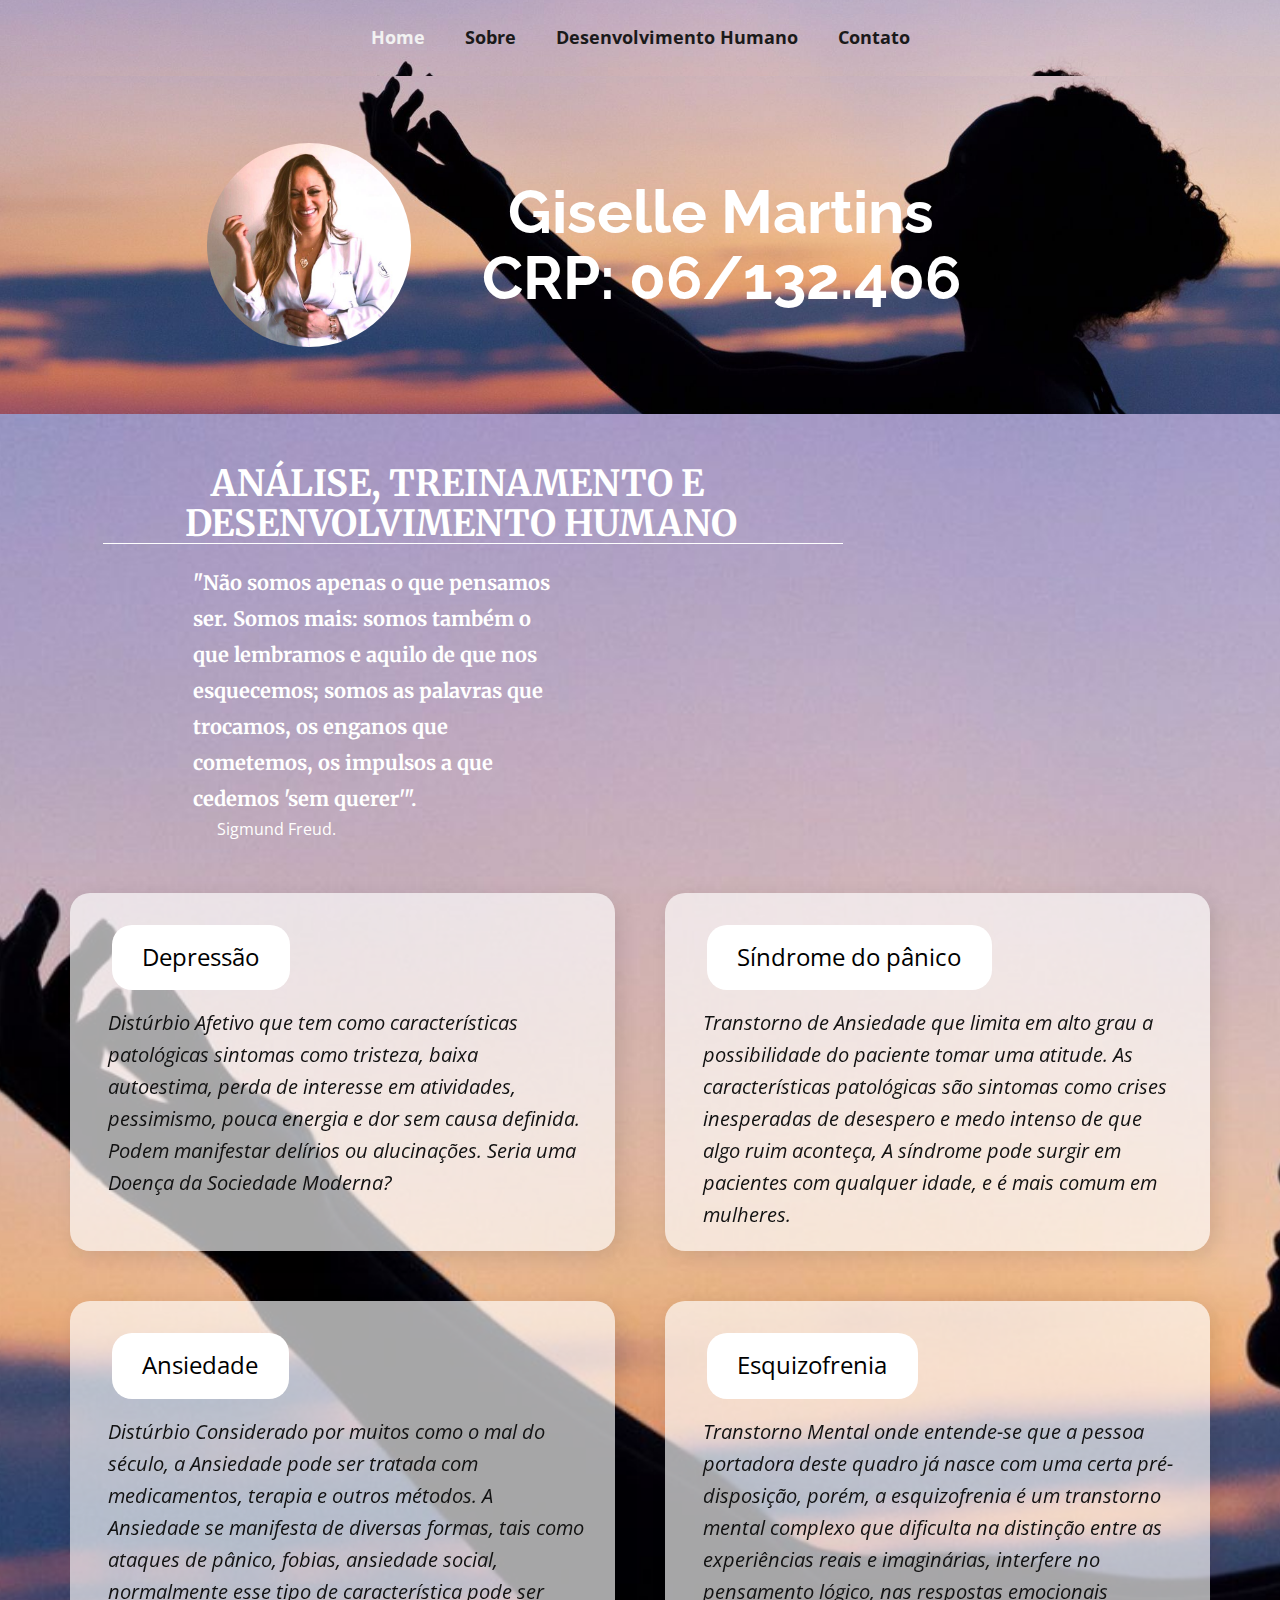
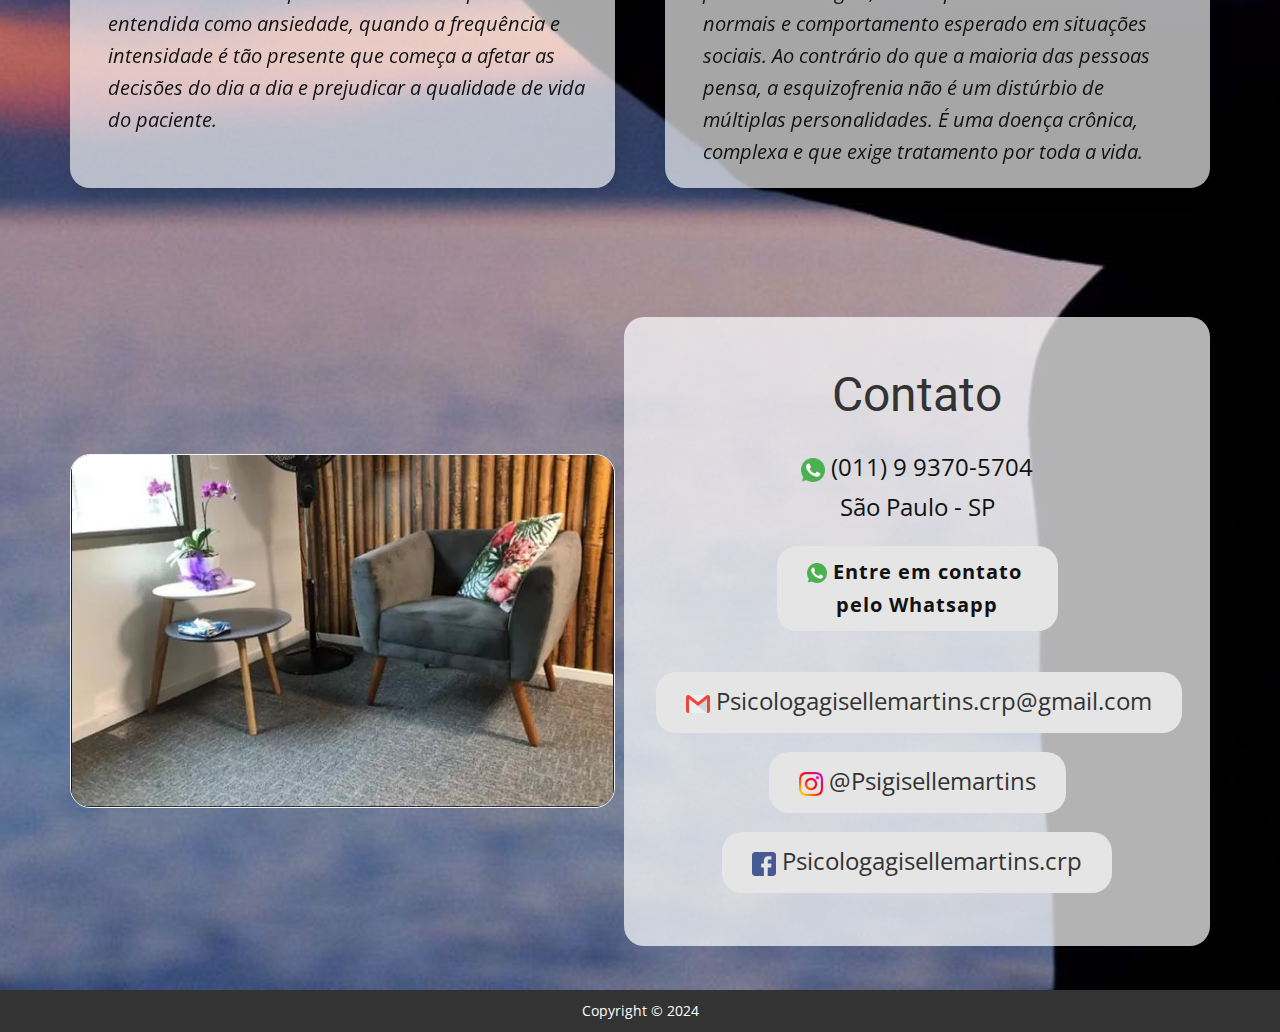
<file: index.html>
<!DOCTYPE html>
<html style="font-size: 16px;" lang="pt"><head>
    <meta name="viewport" content="width=device-width, initial-scale=1.0">
    <meta charset="utf-8">
    <meta name="keywords" content="Real Estate, agency, What Is a Real Estate Agent?, How to Search for a Home, We design People Inspired Experiences that create positive change in people&amp;apos;s lives., ​Home for sale">
    <meta name="description" content="">
    <title>Página Inicial</title>
    <link rel="shortcut icon" href="images/psicologia.png" type="image/png">
    <link rel="stylesheet" href="page.css" media="screen">
<link rel="stylesheet" href="Página-Inicial.css" media="screen">
    <script class="u-script" type="text/javascript" src="jquery.js" defer=""></script>
    <script class="u-script" type="text/javascript" src="page.js" defer=""></script>
    <link id="u-theme-google-font" rel="stylesheet" href="https://fonts.googleapis.com/css?family=Roboto:100,100i,300,300i,400,400i,500,500i,700,700i,900,900i|Open+Sans:300,300i,400,400i,500,500i,600,600i,700,700i,800,800i">
    <link id="u-page-google-font" rel="stylesheet" href="https://fonts.googleapis.com/css?family=Raleway:100,100i,200,200i,300,300i,400,400i,500,500i,600,600i,700,700i,800,800i,900,900i|Merriweather:300,300i,400,400i,700,700i,900,900i|Open+Sans:300,300i,400,400i,500,500i,600,600i,700,700i,800,800i|Roboto+Slab:100,200,300,400,500,600,700,800,900">
    
    
    
    
    <script type="application/ld+json">{
		"@context": "http://schema.org",
		"@type": "Organization",
		"name": ""
}</script>
    <meta name="theme-color" content="#8aa6c1">
    <meta property="og:title" content="Página Inicial">
    <meta property="og:type" content="website">
  <meta data-intl-tel-input-cdn-path="intlTelInput/"></head>
  <body data-home-page="Página-Inicial.html" data-home-page-title="Página Inicial" data-path-to-root="./" data-include-products="false" class="u-body u-xl-mode" data-lang="pt"><header class="u-clearfix u-header u-image u-sticky u-sticky-6236 u-header" id="sec-ce63" data-animation-name="" data-animation-duration="0" data-animation-delay="0" data-animation-direction="" data-image-width="6000" data-image-height="4000"><div class="u-clearfix u-sheet u-sheet-1">
        <nav class="u-align-left u-menu u-menu-one-level u-menu-1" data-responsive-from="XS" data-submenu-level="on-click">
          <div class="menu-collapse" style="font-size: 1.125rem; letter-spacing: 0px; font-weight: 700;">
            <a class="u-button-style u-custom-active-border-color u-custom-active-color u-custom-border u-custom-border-color u-custom-borders u-custom-color u-custom-effect-duration u-custom-hover-border-color u-custom-hover-color u-custom-left-right-menu-spacing u-custom-padding-bottom u-custom-text-active-color u-custom-text-color u-custom-text-hover-color u-custom-text-shadow u-custom-top-bottom-menu-spacing u-file-icon u-nav-link u-file-icon-1" href="#">
              <img src="images/barra-de-menu.png" alt="">
            </a>
          </div>
          <div class="u-custom-menu u-nav-container">
            <ul class="u-nav u-spacing-20 u-unstyled u-nav-1"><li class="u-nav-item"><a class="u-border-active-palette-1-base u-border-hover-palette-1-base u-button-style u-nav-link u-text-active-grey-5 u-text-grey-90 u-text-hover-grey-70" href="Página-Inicial.html" style="padding: 10px;">Home</a>
</li><li class="u-nav-item"><a class="u-border-active-palette-1-base u-border-hover-palette-1-base u-button-style u-nav-link u-text-active-grey-5 u-text-grey-90 u-text-hover-grey-70" href="Sobre.html" style="padding: 10px;">Sobre</a>
</li><li class="u-nav-item"><a class="u-border-active-palette-1-base u-border-hover-palette-1-base u-button-style u-nav-link u-text-active-grey-5 u-text-grey-90 u-text-hover-grey-70" href="Desenvolvimento-Humano.html" style="padding: 10px;">Desenvolvimento Humano</a>
</li><li class="u-nav-item"><a class="u-border-active-palette-1-base u-border-hover-palette-1-base u-button-style u-nav-link u-text-active-grey-5 u-text-grey-90 u-text-hover-grey-70" href="Contato.html" style="padding: 10px;">Contato</a>
</li></ul>
          </div>
          <div class="u-custom-menu u-nav-container-collapse">
            <div class="u-align-center u-container-style u-inner-container-layout u-sidenav">
              <div class="u-inner-container-layout u-sidenav-overflow">
                <div class="u-menu-close"></div>
                <ul class="u-align-center u-custom-font u-font-roboto-slab u-grey-15 u-nav u-popupmenu-items u-spacing-24 u-text-active-grey-60 u-text-body-alt-color u-unstyled u-nav-2"><li class="u-nav-item"><a class="u-button-style u-nav-link" href="Página-Inicial.html">Home</a>
</li><li class="u-nav-item"><a class="u-button-style u-nav-link" href="Sobre.html">Sobre</a>
</li><li class="u-nav-item"><a class="u-button-style u-nav-link" href="Desenvolvimento-Humano.html">Desenvolvimento Humano</a>
</li><li class="u-nav-item"><a class="u-button-style u-nav-link" href="Contato.html">Contato</a>
</li></ul>
              </div>
            </div>
            <div class="u-menu-overlay u-opacity u-opacity-20 u-white"></div>
          </div>
        </nav>
      </div></header>
    <section class="skrollable u-align-center u-clearfix u-image u-parallax u-section-1" id="sec-88d2" data-image-width="6000" data-image-height="4000">
      <div class="u-clearfix u-sheet u-valign-middle-sm u-valign-middle-xl u-sheet-1">
        <div class="u-image u-image-circle u-image-1" alt="" data-image-width="635" data-image-height="635"></div>
        <h1 class="u-custom-font u-font-raleway u-text u-text-body-alt-color u-title u-text-1">Giselle Martins<br> CRP: 06/132.406
        </h1>
      </div>
    </section>
    <section class="skrollable u-align-center u-clearfix u-image u-section-2" id="carousel_5de9" data-image-width="6000" data-image-height="4000">
      <div class="u-clearfix u-sheet u-sheet-1">
        <h2 class="u-align-center u-custom-font u-font-merriweather u-text u-text-body-alt-color u-text-1"> ANÁLISE, TREINAMENTO E&nbsp;<br>DESENVOLVIM​​ENTO HUMANO
        </h2>
        <div class="u-align-left u-border-1 u-border-white u-expanded-width-xs u-line u-line-horizontal u-line-1"></div>
        <h5 class="u-align-left u-custom-font u-font-merriweather u-text u-text-body-alt-color u-text-2"> "Não somos apenas o que pensamos ser. Somos mais: somos também o que lembramos e aquilo de que nos esquecemos; somos as palavras que trocamos, os enganos que cometemos, os impulsos a que cedemos 'sem querer'".</h5>
        <p class="u-text u-text-white u-text-3"> Sigmund Freud.</p>
        <div class="u-expanded-width u-layout-grid u-list u-list-1">
          <div class="u-repeater u-repeater-1">
            <div class="u-align-center u-container-style u-custom-item u-list-item u-opacity u-opacity-65 u-radius u-repeater-item u-shape-round u-video-cover u-white u-list-item-1">
              <div class="u-container-layout u-similar-container u-container-layout-1">
                <a href="Depressão.html" class="u-align-center-md u-align-center-sm u-align-center-xs u-btn u-btn-round u-button-style u-custom-item u-hover-grey-10 u-radius u-text-black u-white u-btn-1">Depressão </a>
                <p class="u-align-left u-text u-text-4" data-animation-name="fadeIn" data-animation-duration="1000" data-animation-delay="0"> Distúrbio Afetivo que tem como características patológicas sintomas como tristeza, baixa autoestima, perda de interesse em atividades, pessimismo, pouca energia e dor sem causa definida. Podem manifestar delírios ou alucinações. Seria uma Doença da Sociedade Moderna?</p>
              </div>
            </div>
            <div class="u-align-center u-container-style u-custom-item u-list-item u-opacity u-opacity-65 u-radius u-repeater-item u-shape-round u-video-cover u-white u-list-item-2">
              <div class="u-container-layout u-similar-container u-container-layout-2">
                <a href="Síndrome-do-Pânico.html" class="u-align-center-md u-align-center-sm u-align-center-xs u-border-none u-btn u-btn-round u-button-style u-custom-item u-hover-grey-10 u-radius u-text-black u-white u-btn-2">Síndrome do pânico </a>
                <p class="u-align-left u-text u-text-5" data-animation-name="fadeIn" data-animation-duration="1000" data-animation-delay="0"> Transtorno de Ansiedade que limita em alto grau a possibilidade do paciente tomar uma atitude. As características patológicas são sintomas como crises inesperadas de desespero e medo intenso de que algo ruim aconteça, A síndrome pode surgir em pacientes com qualquer idade, e é mais comum em mulheres.</p>
              </div>
            </div>
            <div class="u-align-center u-container-style u-custom-item u-list-item u-opacity u-opacity-65 u-radius u-repeater-item u-shape-round u-video-cover u-white u-list-item-3">
              <div class="u-container-layout u-similar-container u-container-layout-3">
                <a href="Ansiedade.html" class="u-align-center-md u-align-center-sm u-align-center-xs u-btn u-btn-round u-button-style u-custom-item u-hover-grey-10 u-radius u-text-black u-white u-btn-3">Ansiedade</a>
                <p class="u-align-left u-text u-text-6" data-animation-name="fadeIn" data-animation-duration="1000" data-animation-delay="0"> Distúrbio Considerado por muitos como o mal do século, a Ansiedade pode ser tratada com medicamentos, terapia e outros métodos. A Ansiedade se manifesta de diversas formas, tais como ataques de pânico, fobias, ansiedade social, normalmente esse tipo de característica pode ser entendida como ansiedade, quando a frequência e intensidade é tão presente que começa a afetar as decisões do dia a dia e prejudicar a qualidade de vida do paciente.</p>
              </div>
            </div>
            <div class="u-align-center u-container-style u-custom-item u-list-item u-opacity u-opacity-65 u-radius u-repeater-item u-shape-round u-video-cover u-white u-list-item-4">
              <div class="u-container-layout u-similar-container u-container-layout-4">
                <a href="Esquizofrenia.html" class="u-align-center-md u-align-center-sm u-align-center-xs u-btn u-btn-round u-button-style u-custom-item u-hover-grey-10 u-radius u-text-black u-white u-btn-4">Esquizofrenia<br>
                </a>
                <p class="u-align-left u-text u-text-7" data-animation-name="fadeIn" data-animation-duration="1000" data-animation-delay="0"> Transtorno Mental onde entende-se que a pessoa portadora deste quadro já nasce com uma certa pré-disposição, porém, a esquizofrenia é um transtorno mental complexo que dificulta na distinção entre as experiências reais e imaginárias, interfere no pensamento lógico, nas respostas emocionais normais e comportamento esperado em situações sociais. Ao contrário do que a maioria das pessoas pensa, a esquizofrenia não é um distúrbio de múltiplas personalidades. É uma doença crônica, complexa e que exige tratamento por toda a vida.</p>
              </div>
            </div>
          </div>
        </div>
        <div class="u-container-style u-expanded-width-xs u-group u-opacity u-opacity-70 u-radius u-shape-round u-white u-group-1">
          <div class="u-container-layout u-container-layout-5">
            <h1 class="u-align-center u-text u-text-grey-80 u-text-8"> Contat​o<br>
            </h1>
            <p class="u-align-center u-text u-text-default u-text-9"><span class="u-file-icon u-icon"><img src="images/whatsapp.png" alt=""></span>&nbsp;​(011) 9 9370-5704<br>São Paulo - SP
            </p>
            <a href="https://wa.me//5511993705704?text=Olá, visitei seu site recentemente e," class="u-align-center u-border-none u-btn u-btn-round u-button-style u-grey-10 u-hover-grey-25 u-radius u-btn-5" target="_blank"><span class="u-file-icon u-icon u-icon-2"><img src="images/whatsapp.png" alt=""></span>&nbsp;Entre em contato&nbsp;<br>pelo Whatsapp<br>
            </a>
            <p class="u-align-center u-text u-text-black u-text-10">
              <a class="u-active-none u-border-none u-btn u-btn-round u-button-style u-grey-10 u-hover-none u-radius u-text-grey-80 u-text-hover-black u-btn-6" data-href="https://nicepage.com" href="mailto:psicologagisellemartins.crp@gmail.com?subject=Visita%20ao%20site"><span class="u-file-icon u-icon u-icon-3"><img src="images/gmail.png" alt=""></span>&nbsp;Psicologagisellemartins.crp@gmail.com
              </a>
            </p>
            <p class="u-align-center u-text u-text-default u-text-11">
              <a class="u-active-none u-border-none u-btn u-btn-round u-button-style u-grey-10 u-hover-none u-radius u-text-grey-80 u-text-hover-black u-btn-7" data-href="https://www.instagram.com/psigisellemartins/" data-target="_blank" href="https://www.instagram.com/psigisellemartins/" target="_blank"><span class="u-file-icon u-icon u-icon-4"><img src="images/instagram.png" alt=""></span>&nbsp;@Psigisellemartins
              </a>
            </p>
            <p class="u-align-center u-text u-text-default u-text-12">
              <a class="u-active-none u-border-none u-btn u-btn-round u-button-style u-grey-10 u-hover-none u-radius u-text-grey-80 u-text-hover-black u-btn-8" data-href="https://www.facebook.com/psicologagisellemartins.crp/" data-target="_blank" href="https://www.facebook.com/psicologagisellemartins.crp/" target="_blank"><span class="u-file-icon u-icon u-icon-5"><img src="images/facebook.png" alt=""></span>&nbsp;Psicologagisellemartins.crp
              </a>
            </p>
          </div>
        </div>
        <img class="u-border-1 u-border-palette-1-light-3 u-expanded-width-xs u-image u-image-round u-radius u-image-1" src="images/call-to-action.jpg" alt="" data-image-width="625" data-image-height="406">
      </div>
    </section>
    <style class="u-overlap-style">.u-overlap:not(.u-sticky-scroll) .u-header {
background-color: #ffffff !important; transparency: 35 !important
}</style>
    
    
    
    <footer class="u-align-center u-clearfix u-footer u-grey-80 u-footer" id="sec-ee34"><div class="u-clearfix u-sheet u-sheet-1">
        <p class="u-small-text u-text u-text-variant u-text-1"> Copyright © 2024</p>
      </div></footer>

  
</body></html>
</file>
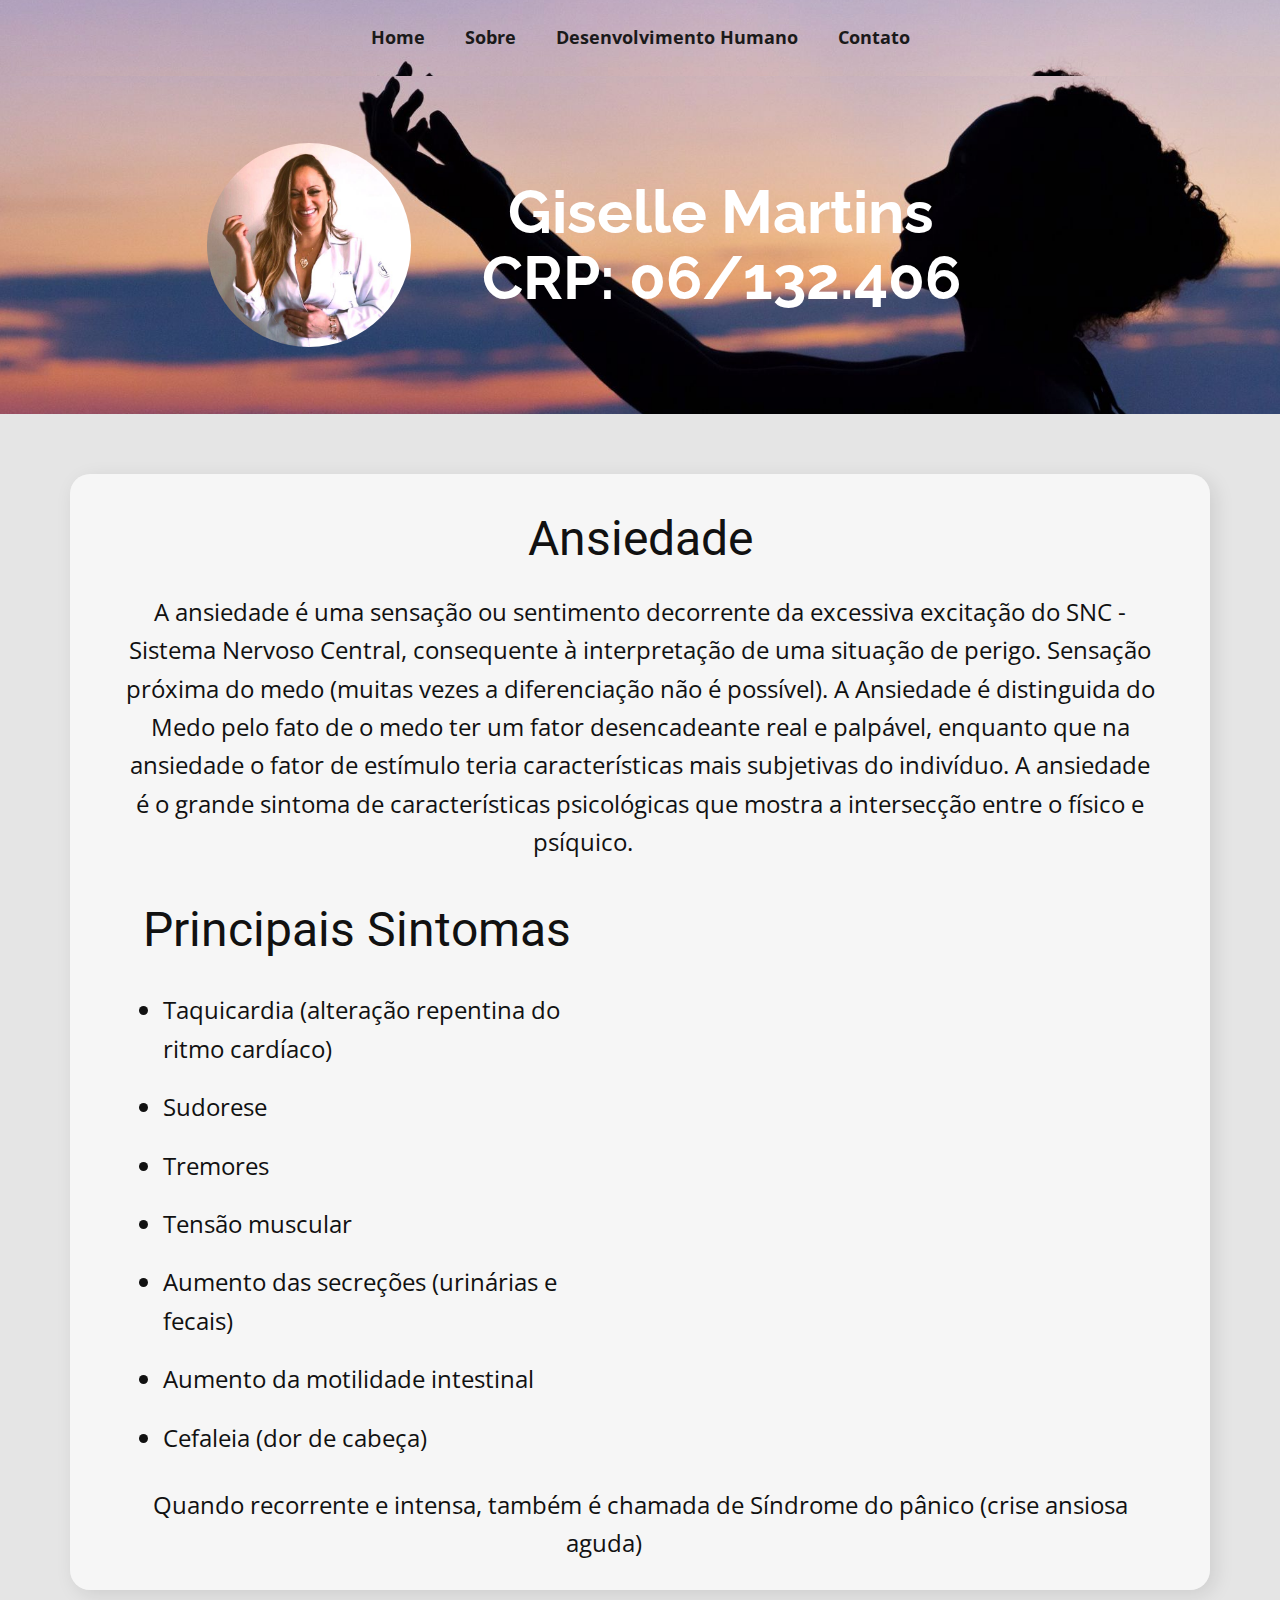
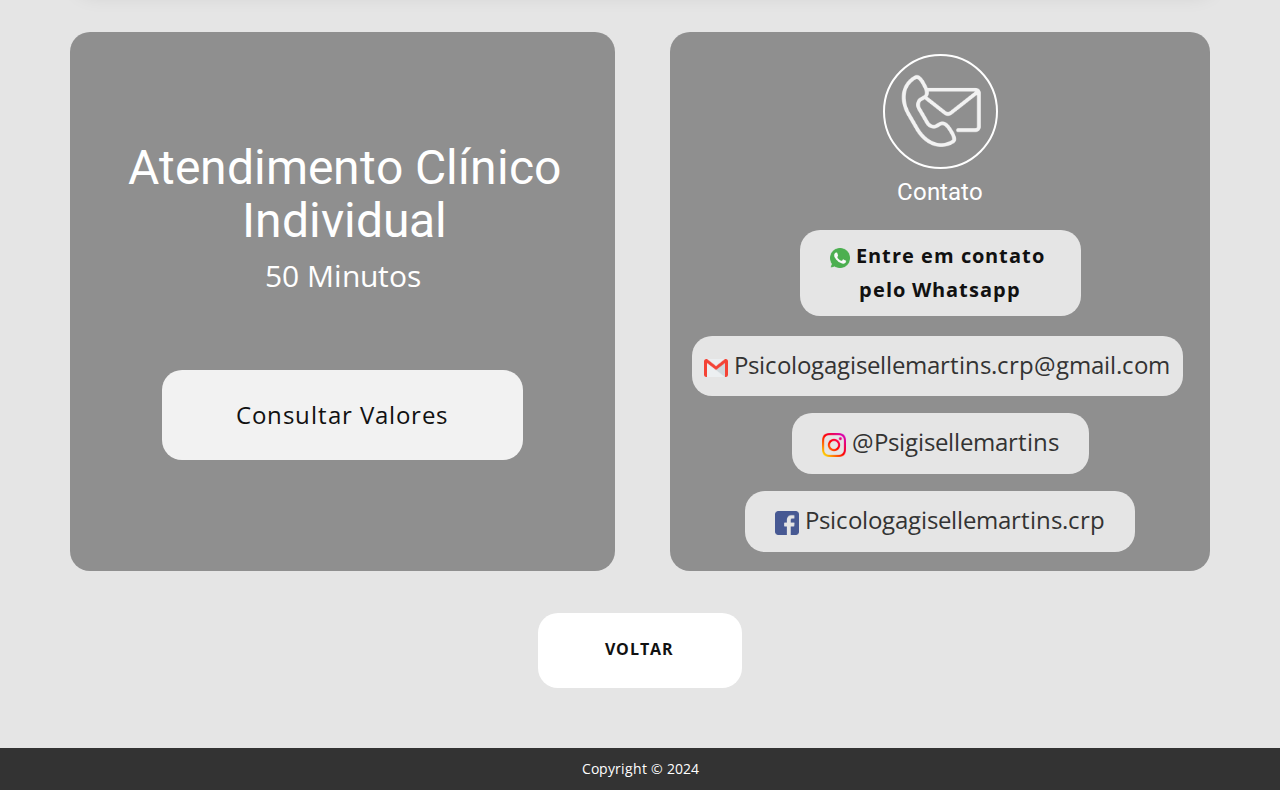
<file: Ansiedade.html>
<!DOCTYPE html>
<html style="font-size: 16px;" lang="pt"><head>
    <meta name="viewport" content="width=device-width, initial-scale=1.0">
    <meta charset="utf-8">
    <meta name="keywords" content="Giselle Martins​CRP: 06/132.406">
    <meta name="description" content="">
    <title>Ansiedade</title>
    <link rel="shortcut icon" href="images/psicologia.png" type="image/png">
    <link rel="stylesheet" href="page.css" media="screen">
<link rel="stylesheet" href="Ansiedade.css" media="screen">
    <script class="u-script" type="text/javascript" src="jquery.js" defer=""></script>
    <script class="u-script" type="text/javascript" src="page.js" defer=""></script>
    <link id="u-theme-google-font" rel="stylesheet" href="https://fonts.googleapis.com/css?family=Roboto:100,100i,300,300i,400,400i,500,500i,700,700i,900,900i|Open+Sans:300,300i,400,400i,500,500i,600,600i,700,700i,800,800i">
    <link id="u-page-google-font" rel="stylesheet" href="https://fonts.googleapis.com/css?family=Raleway:100,100i,200,200i,300,300i,400,400i,500,500i,600,600i,700,700i,800,800i,900,900i|Roboto+Slab:100,200,300,400,500,600,700,800,900">
    
    
    
    
    <script type="application/ld+json">{
		"@context": "http://schema.org",
		"@type": "Organization",
		"name": ""
}</script>
    <meta name="theme-color" content="#8aa6c1">
    <meta property="og:title" content="Ansiedade">
    <meta property="og:type" content="website">
  <meta data-intl-tel-input-cdn-path="intlTelInput/"></head>
  <body data-path-to-root="./" data-include-products="false" class="u-body u-xl-mode" data-lang="pt"><header class="u-clearfix u-header u-image u-sticky u-sticky-6236 u-header" id="sec-ce63" data-animation-name="" data-animation-duration="0" data-animation-delay="0" data-animation-direction="" data-image-width="6000" data-image-height="4000"><div class="u-clearfix u-sheet u-sheet-1">
        <nav class="u-align-left u-menu u-menu-one-level u-menu-1" data-responsive-from="XS" data-submenu-level="on-click">
          <div class="menu-collapse" style="font-size: 1.125rem; letter-spacing: 0px; font-weight: 700;">
            <a class="u-button-style u-custom-active-border-color u-custom-active-color u-custom-border u-custom-border-color u-custom-borders u-custom-color u-custom-effect-duration u-custom-hover-border-color u-custom-hover-color u-custom-left-right-menu-spacing u-custom-padding-bottom u-custom-text-active-color u-custom-text-color u-custom-text-hover-color u-custom-text-shadow u-custom-top-bottom-menu-spacing u-file-icon u-nav-link u-file-icon-1" href="#">
              <img src="images/barra-de-menu.png" alt="">
            </a>
          </div>
          <div class="u-custom-menu u-nav-container">
            <ul class="u-nav u-spacing-20 u-unstyled u-nav-1"><li class="u-nav-item"><a class="u-border-active-palette-1-base u-border-hover-palette-1-base u-button-style u-nav-link u-text-active-grey-5 u-text-grey-90 u-text-hover-grey-70" href="Página-Inicial.html" style="padding: 10px;">Home</a>
</li><li class="u-nav-item"><a class="u-border-active-palette-1-base u-border-hover-palette-1-base u-button-style u-nav-link u-text-active-grey-5 u-text-grey-90 u-text-hover-grey-70" href="Sobre.html" style="padding: 10px;">Sobre</a>
</li><li class="u-nav-item"><a class="u-border-active-palette-1-base u-border-hover-palette-1-base u-button-style u-nav-link u-text-active-grey-5 u-text-grey-90 u-text-hover-grey-70" href="Desenvolvimento-Humano.html" style="padding: 10px;">Desenvolvimento Humano</a>
</li><li class="u-nav-item"><a class="u-border-active-palette-1-base u-border-hover-palette-1-base u-button-style u-nav-link u-text-active-grey-5 u-text-grey-90 u-text-hover-grey-70" href="Contato.html" style="padding: 10px;">Contato</a>
</li></ul>
          </div>
          <div class="u-custom-menu u-nav-container-collapse">
            <div class="u-align-center u-container-style u-inner-container-layout u-sidenav">
              <div class="u-inner-container-layout u-sidenav-overflow">
                <div class="u-menu-close"></div>
                <ul class="u-align-center u-custom-font u-font-roboto-slab u-grey-15 u-nav u-popupmenu-items u-spacing-24 u-text-active-grey-60 u-text-body-alt-color u-unstyled u-nav-2"><li class="u-nav-item"><a class="u-button-style u-nav-link" href="Página-Inicial.html">Home</a>
</li><li class="u-nav-item"><a class="u-button-style u-nav-link" href="Sobre.html">Sobre</a>
</li><li class="u-nav-item"><a class="u-button-style u-nav-link" href="Desenvolvimento-Humano.html">Desenvolvimento Humano</a>
</li><li class="u-nav-item"><a class="u-button-style u-nav-link" href="Contato.html">Contato</a>
</li></ul>
              </div>
            </div>
            <div class="u-menu-overlay u-opacity u-opacity-20 u-white"></div>
          </div>
        </nav>
      </div></header>
    <section class="skrollable u-align-center u-clearfix u-image u-parallax u-section-1" id="sec-6d21" data-image-width="6000" data-image-height="4000">
      <div class="u-clearfix u-sheet u-valign-middle-sm u-valign-middle-xs u-sheet-1">
        <div class="u-image u-image-circle u-image-1" alt="" data-image-width="635" data-image-height="635"></div>
        <h1 class="u-custom-font u-font-raleway u-text u-text-body-alt-color u-title u-text-1">Giselle Martins<br> CRP: 06/132.406
        </h1>
      </div>
    </section>
    <section class="skrollable u-align-center u-clearfix u-grey-10 u-parallax u-section-2" id="sec-dfed">
      <div class="u-clearfix u-sheet u-valign-middle-lg u-valign-middle-xl u-sheet-1">
        <div class="custom-expanded u-expanded-width-lg u-expanded-width-xl u-layout-grid u-list u-list-1">
          <div class="u-repeater u-repeater-1">
            <div class="u-container-style u-list-item u-opacity u-opacity-65 u-radius u-repeater-item u-shape-round u-video-cover u-white u-list-item-1">
              <div class="u-container-layout u-similar-container u-container-layout-1">
                <h1 class="u-align-center u-text u-text-1">Ansiedade<br>
                </h1>
                <p class="u-align-center u-custom-item u-text u-text-2"> A ansiedade é uma sensação ou sentimento decorrente da excessiva excitação do SNC - Sistema Nervoso Central, consequente à interpretação de uma situação de perigo.
                    Sensação próxima do medo (muitas vezes a diferenciação não é possível). A Ansiedade é distinguida do Medo pelo fato de o medo ter um fator desencadeante real e palpável, enquanto que na ansiedade o fator de estímulo teria características mais subjetivas do indivíduo.
                    
                    A ansiedade é o grande sintoma de características psicológicas que mostra a intersecção entre o físico e psíquico.&nbsp; &nbsp; &nbsp; &nbsp; &nbsp; &nbsp; &nbsp; &nbsp; &nbsp; &nbsp;</p>
                <h1 class="u-align-center u-text u-text-default u-text-3">Principais Sintomas</h1>
                <ul class="u-align-left u-text u-text-4">
                  <li>Taquicardia (alteração repentina do ritmo cardíaco)<br>
                  </li>
                </ul>
                <ul class="u-align-left u-text u-text-5">
                  <li>Sudorese</li>
                </ul>
                <ul class="u-align-left u-text u-text-6">
                  <li>Tremores<br>
                  </li>
                </ul>
                <ul class="u-align-left u-text u-text-7">
                  <li>Tensão muscular</li>
                </ul>
                <ul class="u-align-left u-text u-text-8">
                  <li>Aumento das secreções (urinárias e fecais)<br>
                  </li>
                </ul>
                <ul class="u-align-left u-text u-text-9">
                  <li>Aumento da motilidade intestinal</li>
                </ul>
                <ul class="u-align-left u-text u-text-10">
                  <li>Cefaleia (dor de cabeça)</li>
                </ul>
                <p class="u-align-center u-custom-item u-text u-text-11"> Quando recorrente e intensa, também é chamada de Síndrome do pânico (crise ansiosa aguda)&nbsp; &nbsp; &nbsp; &nbsp; &nbsp; &nbsp;&nbsp;</p>
              </div>
            </div>
          </div>
        </div>
        <div class="u-container-style u-expanded-width-xs u-grey-50 u-group u-opacity u-opacity-85 u-radius u-shape-round u-group-1">
          <div class="u-container-layout u-container-layout-2">
            <h1 class="u-align-center u-text u-text-default u-text-12">Atendimento Clínico Individual </h1>
            <p class="u-text u-text-default u-text-13">50 Minutos </p>
            <a href="https://wa.me//5511993705704?text=Oii, gostaria de saber sobre os valores das consultas." class="u-border-none u-btn u-btn-round u-button-style u-grey-5 u-hover-grey-30 u-radius u-btn-1" target="_blank">Consultar Valores<br>
            </a>
          </div>
        </div>
        <div class="u-container-style u-expanded-width-xs u-grey-50 u-group u-opacity u-opacity-85 u-radius u-shape-round u-group-2">
          <div class="u-container-layout u-container-layout-3"><span class="u-border-2 u-border-white u-file-icon u-icon u-icon-circle u-text-grey-5 u-icon-1"><img src="images/3095583-6d259768.png" alt=""></span>
            <h5 class="u-text u-text-default u-text-14">Contato<br>
            </h5>
            <a href="https://wa.me//5511993705704?text=Oii, gostaria de saber sobre os valores das consultas." class="u-border-none u-btn u-btn-round u-button-style u-grey-10 u-hover-grey-25 u-radius u-btn-2" target="_blank"><span class="u-file-icon u-icon u-icon-2"><img src="images/whatsapp.png" alt=""></span>&nbsp;Entre em contato&nbsp;<br>pelo Whatsapp<br>
            </a>
            <p class="u-text u-text-black u-text-15">
              <a class="u-active-none u-border-none u-btn u-btn-round u-button-style u-grey-10 u-hover-none u-radius u-text-grey-80 u-text-hover-black u-btn-3" data-href="https://nicepage.com" href="mailto:psicologagisellemartins.crp@gmail.com?subject=Visita%20ao%20site"><span class="u-file-icon u-icon u-icon-3"><img src="images/gmail.png" alt=""></span>&nbsp;Psicologagisellemartins.crp@gmail.com
              </a>
            </p>
            <p class="u-text u-text-default u-text-16">
              <a class="u-active-none u-border-none u-btn u-btn-round u-button-style u-grey-10 u-hover-none u-radius u-text-grey-80 u-text-hover-black u-btn-4" data-href="https://www.instagram.com/psigisellemartins/" data-target="_blank" href="https://www.instagram.com/psigisellemartins/" target="_blank"><span class="u-file-icon u-icon u-icon-4"><img src="images/instagram.png" alt=""></span>&nbsp;@Psigisellemartins
              </a>
            </p>
            <p class="u-text u-text-default u-text-17">
              <a class="u-active-none u-border-none u-btn u-btn-round u-button-style u-grey-10 u-hover-none u-radius u-text-grey-80 u-text-hover-black u-btn-5" data-href="https://www.facebook.com/psicologagisellemartins.crp/" data-target="_blank" href="https://www.facebook.com/psicologagisellemartins.crp/" target="_blank"><span class="u-file-icon u-icon u-icon-5"><img src="images/facebook.png" alt=""></span>&nbsp;Psicologagisellemartins.crp
              </a>
            </p>
          </div>
        </div>
        <a href="Página-Inicial.html" class="u-border-none u-btn u-btn-round u-button-style u-hover-grey-15 u-radius u-white u-btn-6">Voltar<br>
        </a>
      </div>
    </section>
    
    
    
    <footer class="u-align-center u-clearfix u-footer u-grey-80 u-footer" id="sec-ee34"><div class="u-clearfix u-sheet u-sheet-1">
        <p class="u-small-text u-text u-text-variant u-text-1"> Copyright © 2024</p>
      </div></footer>

  
</body></html>
</file>
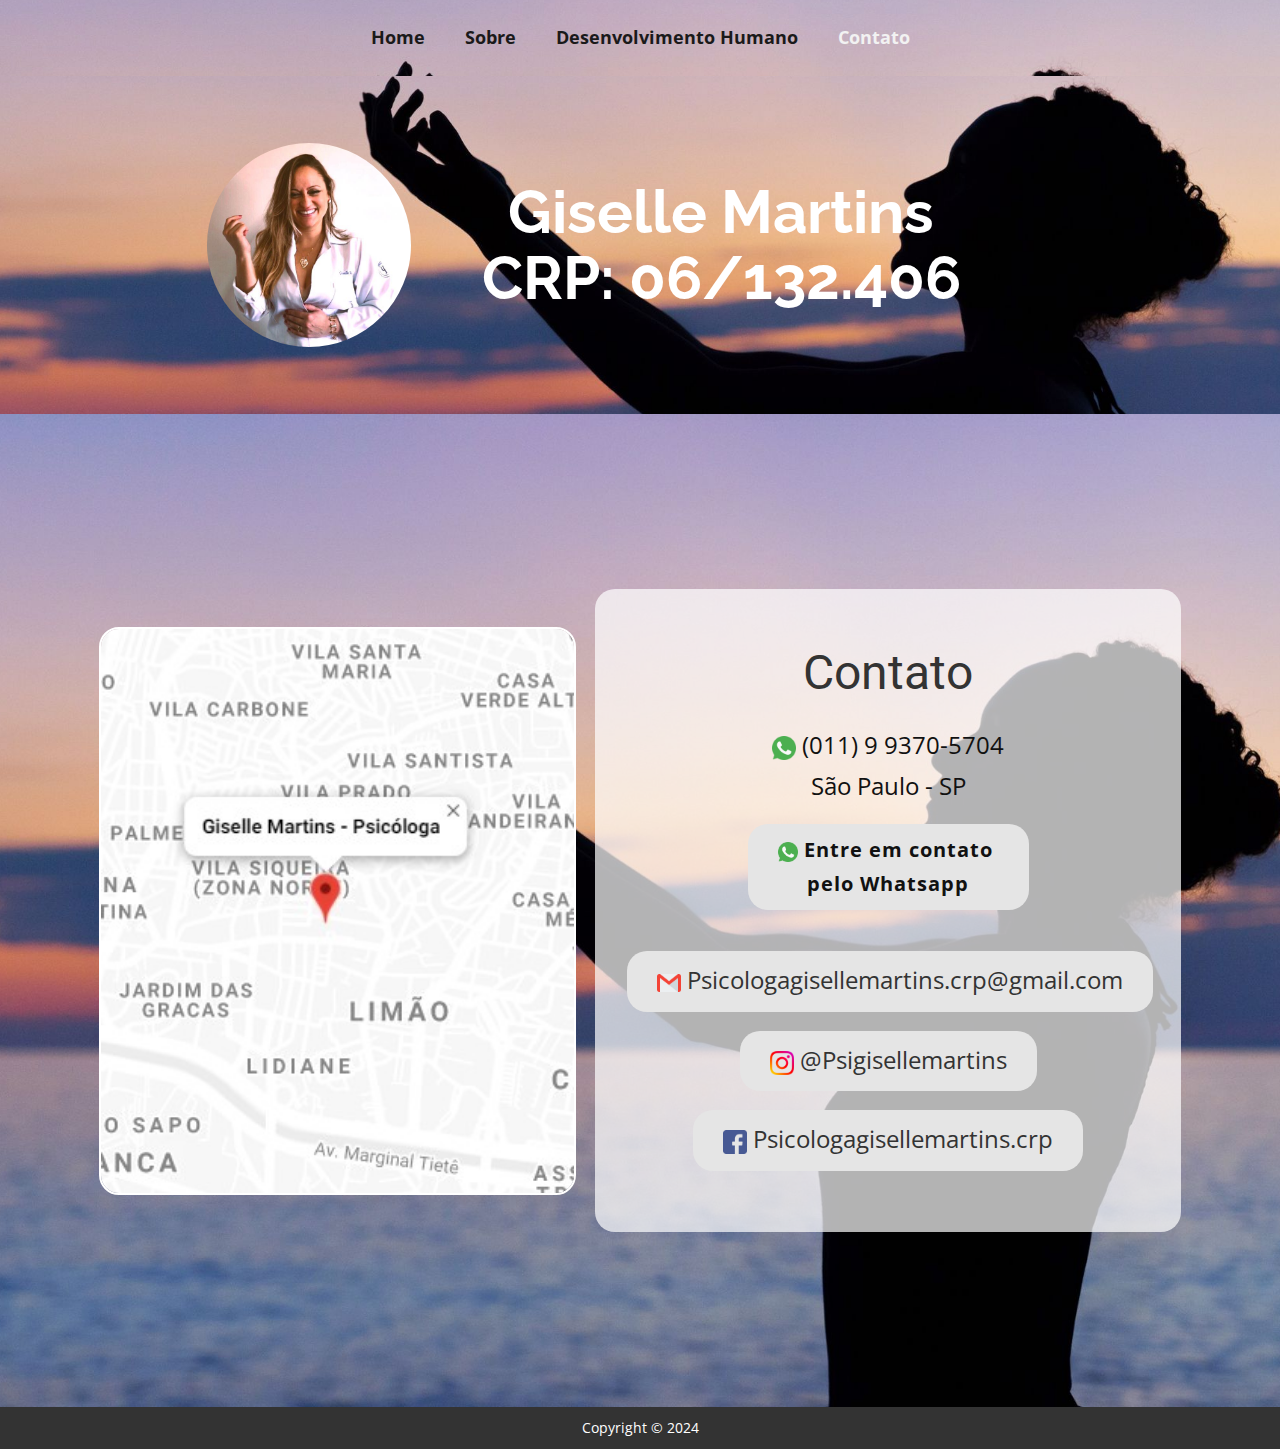
<file: Contato.html>
<!DOCTYPE html>
<html style="font-size: 16px;" lang="pt"><head>
    <meta name="viewport" content="width=device-width, initial-scale=1.0">
    <meta charset="utf-8">
    <meta name="keywords" content="Giselle Martins​CRP: 06/132.406">
    <meta name="description" content="">
    <title>Contato</title>
    <link rel="shortcut icon" href="images/psicologia.png" type="image/png">
    <link rel="stylesheet" href="page.css" media="screen">
<link rel="stylesheet" href="Contato.css" media="screen">
    <script class="u-script" type="text/javascript" src="jquery.js" defer=""></script>
    <script class="u-script" type="text/javascript" src="page.js" defer=""></script>
    <link id="u-theme-google-font" rel="stylesheet" href="https://fonts.googleapis.com/css?family=Roboto:100,100i,300,300i,400,400i,500,500i,700,700i,900,900i|Open+Sans:300,300i,400,400i,500,500i,600,600i,700,700i,800,800i">
    <link id="u-page-google-font" rel="stylesheet" href="https://fonts.googleapis.com/css?family=Raleway:100,100i,200,200i,300,300i,400,400i,500,500i,600,600i,700,700i,800,800i,900,900i|Roboto+Slab:100,200,300,400,500,600,700,800,900">
    
    
    
    
    <script type="application/ld+json">{
		"@context": "http://schema.org",
		"@type": "Organization",
		"name": ""
}</script>
    <meta name="theme-color" content="#8aa6c1">
    <meta property="og:title" content="Contato">
    <meta property="og:type" content="website">
  <meta data-intl-tel-input-cdn-path="intlTelInput/"></head>
  <body data-path-to-root="./" data-include-products="false" class="u-body u-xl-mode" data-lang="pt"><header class="u-clearfix u-header u-image u-sticky u-sticky-6236 u-header" id="sec-ce63" data-animation-name="" data-animation-duration="0" data-animation-delay="0" data-animation-direction="" data-image-width="6000" data-image-height="4000"><div class="u-clearfix u-sheet u-sheet-1">
        <nav class="u-align-left u-menu u-menu-one-level u-menu-1" data-responsive-from="XS" data-submenu-level="on-click">
          <div class="menu-collapse" style="font-size: 1.125rem; letter-spacing: 0px; font-weight: 700;">
            <a class="u-button-style u-custom-active-border-color u-custom-active-color u-custom-border u-custom-border-color u-custom-borders u-custom-color u-custom-effect-duration u-custom-hover-border-color u-custom-hover-color u-custom-left-right-menu-spacing u-custom-padding-bottom u-custom-text-active-color u-custom-text-color u-custom-text-hover-color u-custom-text-shadow u-custom-top-bottom-menu-spacing u-file-icon u-nav-link u-file-icon-1" href="#">
              <img src="images/barra-de-menu.png" alt="">
            </a>
          </div>
          <div class="u-custom-menu u-nav-container">
            <ul class="u-nav u-spacing-20 u-unstyled u-nav-1"><li class="u-nav-item"><a class="u-border-active-palette-1-base u-border-hover-palette-1-base u-button-style u-nav-link u-text-active-grey-5 u-text-grey-90 u-text-hover-grey-70" href="Página-Inicial.html" style="padding: 10px;">Home</a>
</li><li class="u-nav-item"><a class="u-border-active-palette-1-base u-border-hover-palette-1-base u-button-style u-nav-link u-text-active-grey-5 u-text-grey-90 u-text-hover-grey-70" href="Sobre.html" style="padding: 10px;">Sobre</a>
</li><li class="u-nav-item"><a class="u-border-active-palette-1-base u-border-hover-palette-1-base u-button-style u-nav-link u-text-active-grey-5 u-text-grey-90 u-text-hover-grey-70" href="Desenvolvimento-Humano.html" style="padding: 10px;">Desenvolvimento Humano</a>
</li><li class="u-nav-item"><a class="u-border-active-palette-1-base u-border-hover-palette-1-base u-button-style u-nav-link u-text-active-grey-5 u-text-grey-90 u-text-hover-grey-70" href="Contato.html" style="padding: 10px;">Contato</a>
</li></ul>
          </div>
          <div class="u-custom-menu u-nav-container-collapse">
            <div class="u-align-center u-container-style u-inner-container-layout u-sidenav">
              <div class="u-inner-container-layout u-sidenav-overflow">
                <div class="u-menu-close"></div>
                <ul class="u-align-center u-custom-font u-font-roboto-slab u-grey-15 u-nav u-popupmenu-items u-spacing-24 u-text-active-grey-60 u-text-body-alt-color u-unstyled u-nav-2"><li class="u-nav-item"><a class="u-button-style u-nav-link" href="Página-Inicial.html">Home</a>
</li><li class="u-nav-item"><a class="u-button-style u-nav-link" href="Sobre.html">Sobre</a>
</li><li class="u-nav-item"><a class="u-button-style u-nav-link" href="Desenvolvimento-Humano.html">Desenvolvimento Humano</a>
</li><li class="u-nav-item"><a class="u-button-style u-nav-link" href="Contato.html">Contato</a>
</li></ul>
              </div>
            </div>
            <div class="u-menu-overlay u-opacity u-opacity-20 u-white"></div>
          </div>
        </nav>
      </div></header>
    <section class="skrollable u-align-center u-clearfix u-image u-parallax u-section-1" id="sec-38e1" data-image-width="6000" data-image-height="4000">
      <div class="u-clearfix u-sheet u-valign-middle-sm u-valign-middle-xl u-valign-middle-xs u-sheet-1">
        <div class="u-image u-image-circle u-image-1" alt="" data-image-width="635" data-image-height="635"></div>
        <h1 class="u-custom-font u-font-raleway u-text u-text-body-alt-color u-title u-text-1">Giselle Martins<br> CRP: 06/132.406
        </h1>
      </div>
    </section>
    <section class="skrollable u-clearfix u-image u-section-2" id="sec-4c7d" data-image-width="6000" data-image-height="4000">
      <div class="u-clearfix u-sheet u-valign-middle-sm u-valign-middle-xs u-sheet-1">
        <div class="u-container-style u-expanded-width-xs u-group u-opacity u-opacity-70 u-radius u-shape-round u-white u-group-1">
          <div class="u-container-layout u-container-layout-1">
            <h1 class="u-align-center u-text u-text-grey-80 u-text-1"> Contat​o<br>
            </h1>
            <p class="u-align-center u-text u-text-default u-text-2"><span class="u-file-icon u-icon"><img src="images/whatsapp.png" alt=""></span>&nbsp;​(011) 9 9370-5704<br>São Paulo - SP
            </p>
            <a href="https://wa.me//5511993705704?text=Olá, visitei seu site recentemente, e gostaria de saber sobre:" class="u-align-center u-border-none u-btn u-btn-round u-button-style u-grey-10 u-hover-grey-25 u-radius u-btn-1" target="_blank"><span class="u-file-icon u-icon u-icon-2"><img src="images/whatsapp.png" alt=""></span>&nbsp;Entre em contato&nbsp;<br>pelo Whatsapp<br>
            </a>
            <p class="u-align-center u-text u-text-black u-text-3">
              <a class="u-active-none u-border-none u-btn u-btn-round u-button-style u-grey-10 u-hover-none u-radius u-text-grey-80 u-text-hover-black u-btn-2" data-href="https://nicepage.com" href="mailto:psicologagisellemartins.crp@gmail.com?subject=Visita%20ao%20site"><span class="u-file-icon u-icon u-icon-3"><img src="images/gmail.png" alt=""></span>&nbsp;Psicologagisellemartins.crp@gmail.com
              </a>
            </p>
            <p class="u-align-center u-text u-text-default u-text-4">
              <a class="u-active-none u-border-none u-btn u-btn-round u-button-style u-grey-10 u-hover-none u-radius u-text-grey-80 u-text-hover-black u-btn-3" data-href="https://www.instagram.com/psigisellemartins/" data-target="_blank" href="https://www.instagram.com/psigisellemartins/" target="_blank"><span class="u-file-icon u-icon u-icon-4"><img src="images/instagram.png" alt=""></span>&nbsp;@Psigisellemartins
              </a>
            </p>
            <p class="u-align-center u-text u-text-default u-text-5">
              <a class="u-active-none u-border-none u-btn u-btn-round u-button-style u-grey-10 u-hover-none u-radius u-text-grey-80 u-text-hover-black u-btn-4" data-href="https://www.facebook.com/psicologagisellemartins.crp/" data-target="_blank" href="https://www.facebook.com/psicologagisellemartins.crp/" target="_blank"><span class="u-file-icon u-icon u-icon-5"><img src="images/facebook.png" alt=""></span>&nbsp;Psicologagisellemartins.crp
              </a>
            </p>
          </div>
        </div>
        <img class="u-border-2 u-border-white u-image u-image-round u-radius u-image-1" src="images/mapa.jpg" alt="" data-image-width="313" data-image-height="409">
      </div>
    </section>
    
    
    
    <footer class="u-align-center u-clearfix u-footer u-grey-80 u-footer" id="sec-ee34"><div class="u-clearfix u-sheet u-sheet-1">
        <p class="u-small-text u-text u-text-variant u-text-1"> Copyright © 2024</p>
      </div></footer>

  
</body></html>
</file>
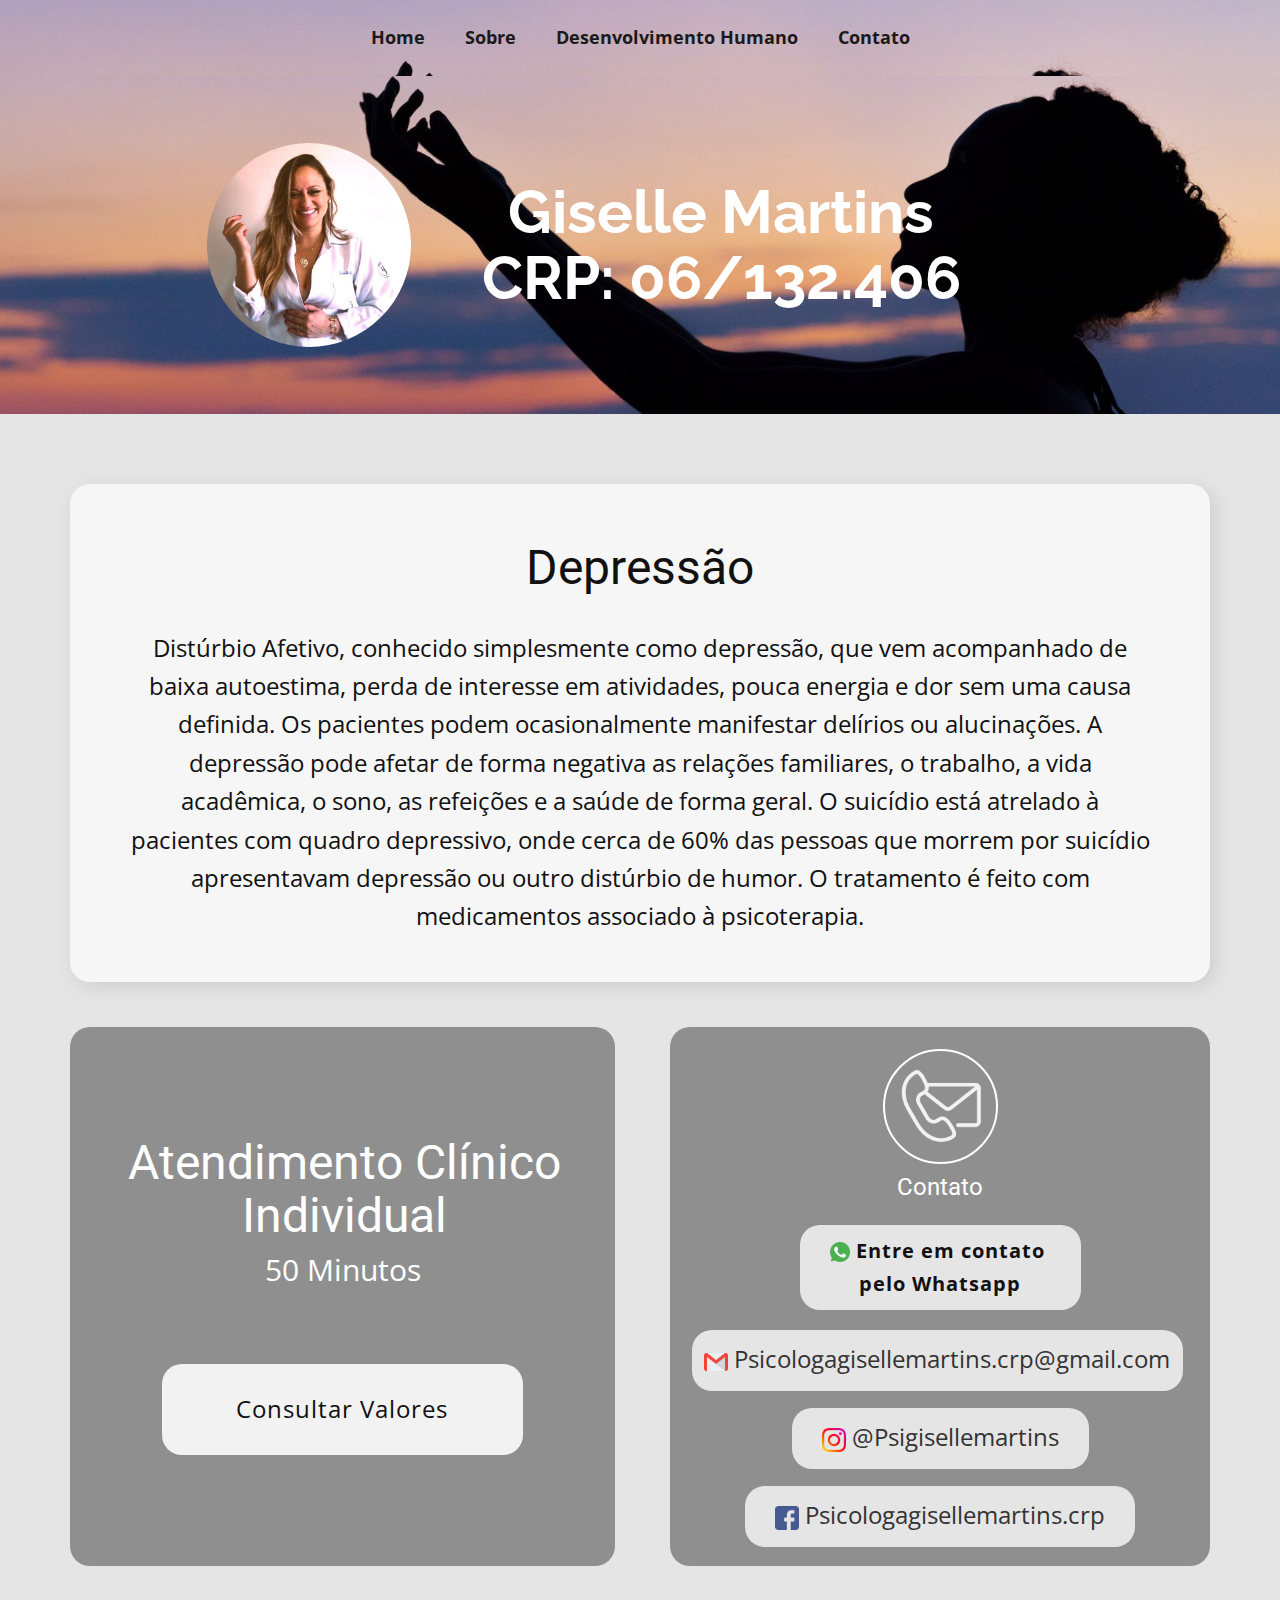
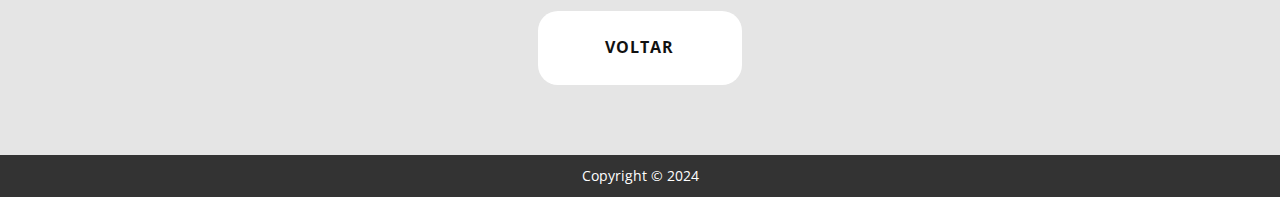
<file: Depressão.html>
<!DOCTYPE html>
<html style="font-size: 16px;" lang="pt"><head>
    <meta name="viewport" content="width=device-width, initial-scale=1.0">
    <meta charset="utf-8">
    <meta name="keywords" content="Giselle Martins​CRP: 06/132.406">
    <meta name="description" content="">
    <title>Depressão</title>
    <link rel="shortcut icon" href="images/psicologia.png" type="image/png">
    <link rel="stylesheet" href="page.css" media="screen">
<link rel="stylesheet" href="Depressão.css" media="screen">
    <script class="u-script" type="text/javascript" src="jquery.js" defer=""></script>
    <script class="u-script" type="text/javascript" src="page.js" defer=""></script>
    <link id="u-theme-google-font" rel="stylesheet" href="https://fonts.googleapis.com/css?family=Roboto:100,100i,300,300i,400,400i,500,500i,700,700i,900,900i|Open+Sans:300,300i,400,400i,500,500i,600,600i,700,700i,800,800i">
    <link id="u-page-google-font" rel="stylesheet" href="https://fonts.googleapis.com/css?family=Raleway:100,100i,200,200i,300,300i,400,400i,500,500i,600,600i,700,700i,800,800i,900,900i|Roboto+Slab:100,200,300,400,500,600,700,800,900">
    
    
    
    
    <script type="application/ld+json">{
		"@context": "http://schema.org",
		"@type": "Organization",
		"name": ""
}</script>
    <meta name="theme-color" content="#8aa6c1">
    <meta property="og:title" content="Depressão">
    <meta property="og:type" content="website">
  <meta data-intl-tel-input-cdn-path="intlTelInput/"></head>
  <body data-path-to-root="./" data-include-products="false" class="u-body u-xl-mode" data-lang="pt"><header class="u-clearfix u-header u-image u-sticky u-sticky-6236 u-header" id="sec-ce63" data-animation-name="" data-animation-duration="0" data-animation-delay="0" data-animation-direction="" data-image-width="6000" data-image-height="4000"><div class="u-clearfix u-sheet u-sheet-1">
        <nav class="u-align-left u-menu u-menu-one-level u-menu-1" data-responsive-from="XS" data-submenu-level="on-click">
          <div class="menu-collapse" style="font-size: 1.125rem; letter-spacing: 0px; font-weight: 700;">
            <a class="u-button-style u-custom-active-border-color u-custom-active-color u-custom-border u-custom-border-color u-custom-borders u-custom-color u-custom-effect-duration u-custom-hover-border-color u-custom-hover-color u-custom-left-right-menu-spacing u-custom-padding-bottom u-custom-text-active-color u-custom-text-color u-custom-text-hover-color u-custom-text-shadow u-custom-top-bottom-menu-spacing u-file-icon u-nav-link u-file-icon-1" href="#">
              <img src="images/barra-de-menu.png" alt="">
            </a>
          </div>
          <div class="u-custom-menu u-nav-container">
            <ul class="u-nav u-spacing-20 u-unstyled u-nav-1"><li class="u-nav-item"><a class="u-border-active-palette-1-base u-border-hover-palette-1-base u-button-style u-nav-link u-text-active-grey-5 u-text-grey-90 u-text-hover-grey-70" href="Página-Inicial.html" style="padding: 10px;">Home</a>
</li><li class="u-nav-item"><a class="u-border-active-palette-1-base u-border-hover-palette-1-base u-button-style u-nav-link u-text-active-grey-5 u-text-grey-90 u-text-hover-grey-70" href="Sobre.html" style="padding: 10px;">Sobre</a>
</li><li class="u-nav-item"><a class="u-border-active-palette-1-base u-border-hover-palette-1-base u-button-style u-nav-link u-text-active-grey-5 u-text-grey-90 u-text-hover-grey-70" href="Desenvolvimento-Humano.html" style="padding: 10px;">Desenvolvimento Humano</a>
</li><li class="u-nav-item"><a class="u-border-active-palette-1-base u-border-hover-palette-1-base u-button-style u-nav-link u-text-active-grey-5 u-text-grey-90 u-text-hover-grey-70" href="Contato.html" style="padding: 10px;">Contato</a>
</li></ul>
          </div>
          <div class="u-custom-menu u-nav-container-collapse">
            <div class="u-align-center u-container-style u-inner-container-layout u-sidenav">
              <div class="u-inner-container-layout u-sidenav-overflow">
                <div class="u-menu-close"></div>
                <ul class="u-align-center u-custom-font u-font-roboto-slab u-grey-15 u-nav u-popupmenu-items u-spacing-24 u-text-active-grey-60 u-text-body-alt-color u-unstyled u-nav-2"><li class="u-nav-item"><a class="u-button-style u-nav-link" href="Página-Inicial.html">Home</a>
</li><li class="u-nav-item"><a class="u-button-style u-nav-link" href="Sobre.html">Sobre</a>
</li><li class="u-nav-item"><a class="u-button-style u-nav-link" href="Desenvolvimento-Humano.html">Desenvolvimento Humano</a>
</li><li class="u-nav-item"><a class="u-button-style u-nav-link" href="Contato.html">Contato</a>
</li></ul>
              </div>
            </div>
            <div class="u-menu-overlay u-opacity u-opacity-20 u-white"></div>
          </div>
        </nav>
      </div></header>
    <section class="skrollable u-align-center u-clearfix u-image u-parallax u-section-1" id="sec-6d21" data-image-width="6000" data-image-height="4000">
      <div class="u-clearfix u-sheet u-valign-middle-sm u-valign-middle-xl u-valign-middle-xs u-sheet-1">
        <div class="u-image u-image-circle u-image-1" alt="" data-image-width="635" data-image-height="635"></div>
        <h1 class="u-custom-font u-font-raleway u-text u-text-body-alt-color u-title u-text-1">Giselle Martins<br> CRP: 06/132.406
        </h1>
      </div>
    </section>
    <section class="skrollable u-align-center u-clearfix u-grey-10 u-parallax u-section-2" id="sec-dfed">
      <div class="u-clearfix u-sheet u-valign-middle-lg u-valign-middle-xl u-sheet-1">
        <div class="u-expanded-width-lg u-expanded-width-xl u-expanded-width-xs u-layout-grid u-list u-list-1">
          <div class="u-repeater u-repeater-1">
            <div class="u-align-center u-container-style u-custom-item u-list-item u-opacity u-opacity-65 u-radius u-repeater-item u-shape-round u-video-cover u-white u-list-item-1">
              <div class="u-container-layout u-similar-container u-container-layout-1">
                <h1 class="u-text u-text-default u-text-1">Depressão<br>
                </h1>
                <p class="u-custom-item u-text u-text-2"> Distúrbio Afetivo, conhecido simplesmente como depressão, que vem acompanhado de baixa autoestima, perda de interesse em atividades, pouca energia e dor sem uma causa definida. Os pacientes podem ocasionalmente manifestar delírios ou alucinações. A depressão pode afetar de forma negativa as relações familiares, o trabalho, a vida acadêmica, o sono, as refeições e a saúd​e de forma geral. O suicídio está atrelado à pacientes com quadro depressivo, onde cerca de 60% das pessoas que morrem por suicídio apresentavam depressão ou outro distúrbio de humor. O tratamento é feito com medicamentos associado à psicoterapia.</p>
              </div>
            </div>
          </div>
        </div>
        <div class="u-container-style u-expanded-width-xs u-grey-50 u-group u-opacity u-opacity-85 u-radius u-shape-round u-group-1">
          <div class="u-container-layout u-container-layout-2">
            <h1 class="u-align-center u-text u-text-default u-text-3">Atendimento Clínico Individual </h1>
            <p class="u-text u-text-default u-text-4">50 Minutos </p>
            <a href="https://wa.me//5511993705704?text=Oii, gostaria de saber sobre os valores das consultas." class="u-border-none u-btn u-btn-round u-button-style u-grey-5 u-hover-grey-30 u-radius u-btn-1" target="_blank">Consultar Valores<br>
            </a>
          </div>
        </div>
        <div class="u-container-style u-expanded-width-xs u-grey-50 u-group u-opacity u-opacity-85 u-radius u-shape-round u-group-2">
          <div class="u-container-layout u-container-layout-3"><span class="u-border-2 u-border-white u-file-icon u-icon u-icon-circle u-text-grey-5 u-icon-1"><img src="images/3095583-6d259768.png" alt=""></span>
            <h5 class="u-text u-text-default u-text-5">Contato<br>
            </h5>
            <a href="https://wa.me//5511993705704?text=Oii, gostaria de saber sobre os valores das consultas." class="u-border-none u-btn u-btn-round u-button-style u-grey-10 u-hover-grey-25 u-radius u-btn-2" target="_blank"><span class="u-file-icon u-icon u-icon-2"><img src="images/whatsapp.png" alt=""></span>&nbsp;Entre em contato&nbsp;<br>pelo Whatsapp<br>
            </a>
            <p class="u-text u-text-black u-text-6">
              <a class="u-active-none u-border-none u-btn u-btn-round u-button-style u-grey-10 u-hover-none u-radius u-text-grey-80 u-text-hover-black u-btn-3" data-href="https://nicepage.com" href="mailto:psicologagisellemartins.crp@gmail.com?subject=Visita%20ao%20site"><span class="u-file-icon u-icon u-icon-3"><img src="images/gmail.png" alt=""></span>&nbsp;Psicologagisellemartins.crp@gmail.com
              </a>
            </p>
            <p class="u-text u-text-default u-text-7">
              <a class="u-active-none u-border-none u-btn u-btn-round u-button-style u-grey-10 u-hover-none u-radius u-text-grey-80 u-text-hover-black u-btn-4" data-href="https://www.instagram.com/psigisellemartins/" data-target="_blank" href="https://www.instagram.com/psigisellemartins/" target="_blank"><span class="u-file-icon u-icon u-icon-4"><img src="images/instagram.png" alt=""></span>&nbsp;@Psigisellemartins
              </a>
            </p>
            <p class="u-text u-text-default u-text-8">
              <a class="u-active-none u-border-none u-btn u-btn-round u-button-style u-grey-10 u-hover-none u-radius u-text-grey-80 u-text-hover-black u-btn-5" data-href="https://www.facebook.com/psicologagisellemartins.crp/" data-target="_blank" href="https://www.facebook.com/psicologagisellemartins.crp/" target="_blank"><span class="u-file-icon u-icon u-icon-5"><img src="images/facebook.png" alt=""></span>&nbsp;Psicologagisellemartins.crp
              </a>
            </p>
          </div>
        </div>
        <a href="Página-Inicial.html" class="u-border-none u-btn u-btn-round u-button-style u-hover-grey-15 u-radius u-white u-btn-6">Voltar<br>
        </a>
      </div>
    </section>
    
    
    
    <footer class="u-align-center u-clearfix u-footer u-grey-80 u-footer" id="sec-ee34"><div class="u-clearfix u-sheet u-sheet-1">
        <p class="u-small-text u-text u-text-variant u-text-1"> Copyright © 2024</p>
      </div></footer>

  
</body></html>
</file>
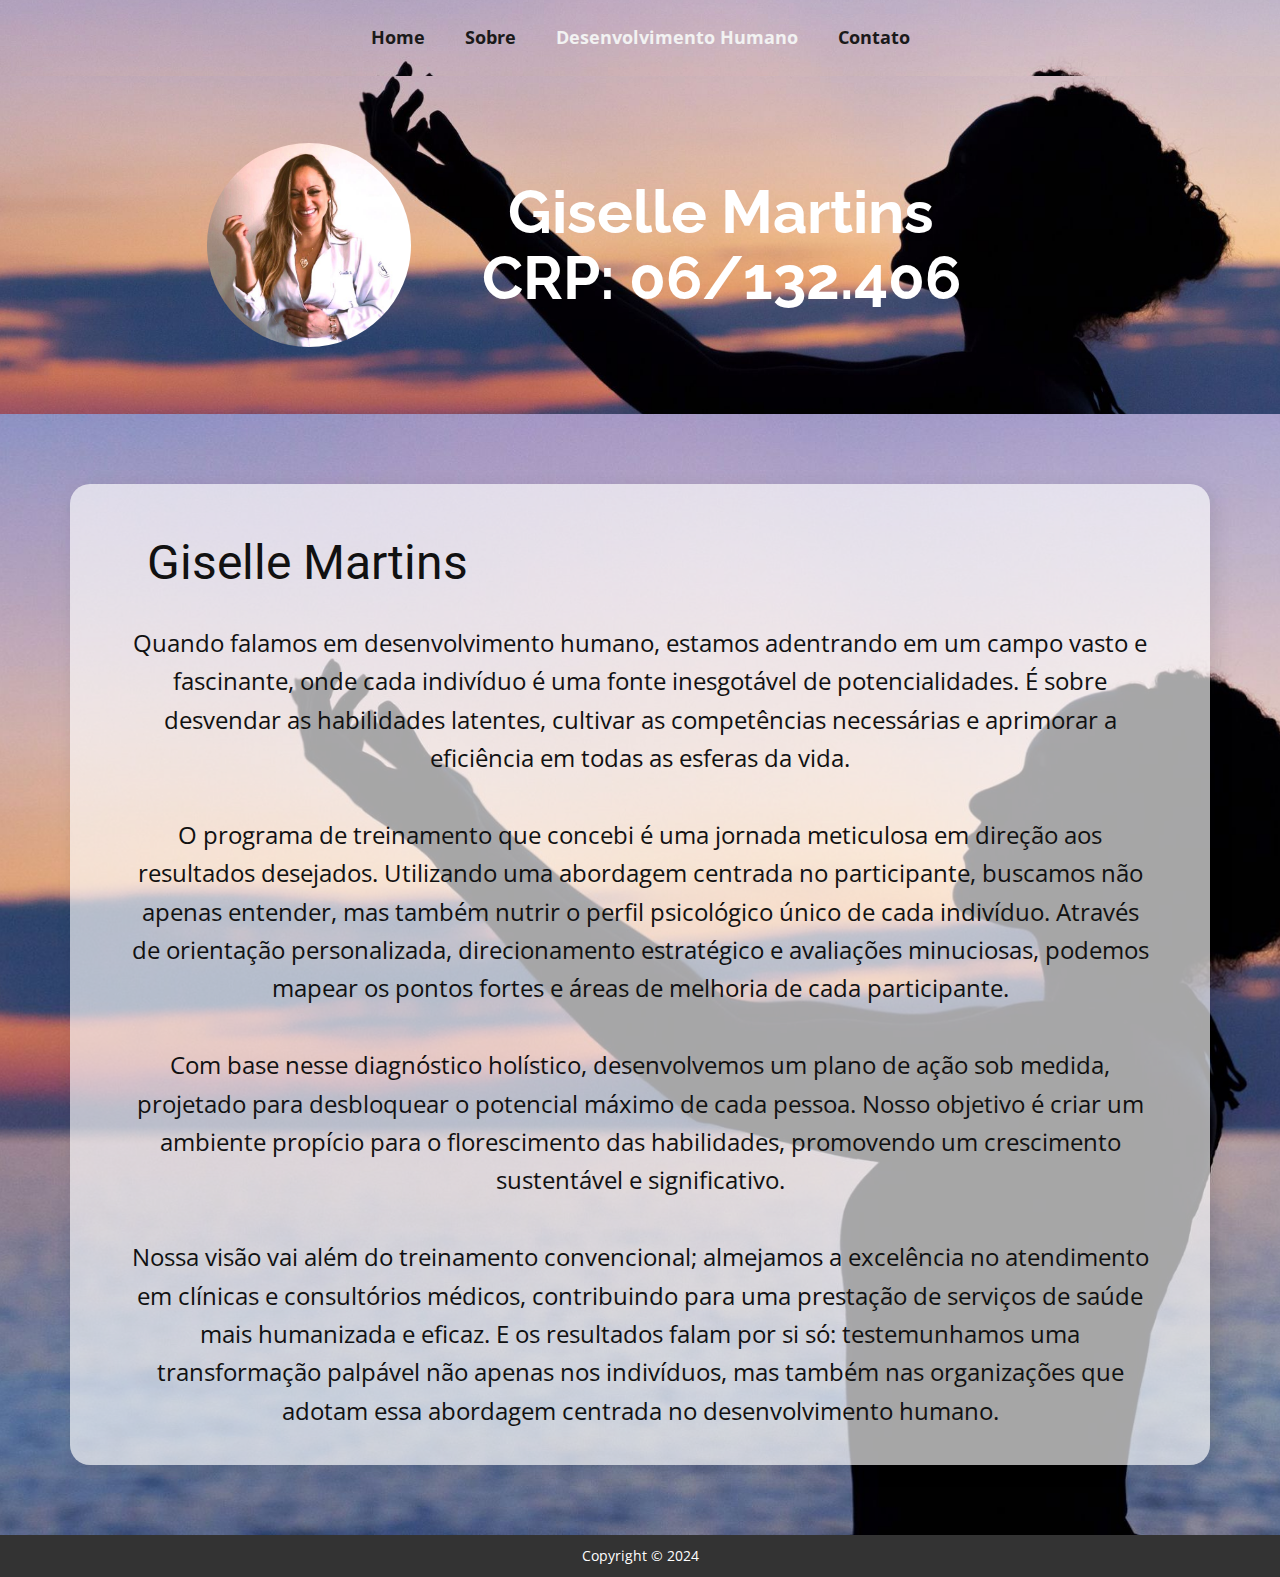
<file: Desenvolvimento-Humano.html>
<!DOCTYPE html>
<html style="font-size: 16px;" lang="pt"><head>
    <meta name="viewport" content="width=device-width, initial-scale=1.0">
    <meta charset="utf-8">
    <meta name="keywords" content="Giselle Martins​CRP: 06/132.406">
    <meta name="description" content="">
    <title>Desenvolvimento Humano</title>
    <link rel="shortcut icon" href="images/psicologia.png" type="image/png">
    <link rel="stylesheet" href="page.css" media="screen">
<link rel="stylesheet" href="Desenvolvimento-Humano.css" media="screen">
    <script class="u-script" type="text/javascript" src="jquery.js" defer=""></script>
    <script class="u-script" type="text/javascript" src="page.js" defer=""></script>
    <link id="u-theme-google-font" rel="stylesheet" href="https://fonts.googleapis.com/css?family=Roboto:100,100i,300,300i,400,400i,500,500i,700,700i,900,900i|Open+Sans:300,300i,400,400i,500,500i,600,600i,700,700i,800,800i">
    <link id="u-page-google-font" rel="stylesheet" href="https://fonts.googleapis.com/css?family=Raleway:100,100i,200,200i,300,300i,400,400i,500,500i,600,600i,700,700i,800,800i,900,900i|Roboto+Slab:100,200,300,400,500,600,700,800,900">
    
    
    
    
    <script type="application/ld+json">{
		"@context": "http://schema.org",
		"@type": "Organization",
		"name": ""
}</script>
    <meta name="theme-color" content="#8aa6c1">
    <meta property="og:title" content="Desenvolvimento Humano">
    <meta property="og:type" content="website">
  <meta data-intl-tel-input-cdn-path="intlTelInput/"></head>
  <body data-path-to-root="./" data-include-products="false" class="u-body u-xl-mode" data-lang="pt"><header class="u-clearfix u-header u-image u-sticky u-sticky-6236 u-header" id="sec-ce63" data-animation-name="" data-animation-duration="0" data-animation-delay="0" data-animation-direction="" data-image-width="6000" data-image-height="4000"><div class="u-clearfix u-sheet u-sheet-1">
        <nav class="u-align-left u-menu u-menu-one-level u-menu-1" data-responsive-from="XS" data-submenu-level="on-click">
          <div class="menu-collapse" style="font-size: 1.125rem; letter-spacing: 0px; font-weight: 700;">
            <a class="u-button-style u-custom-active-border-color u-custom-active-color u-custom-border u-custom-border-color u-custom-borders u-custom-color u-custom-effect-duration u-custom-hover-border-color u-custom-hover-color u-custom-left-right-menu-spacing u-custom-padding-bottom u-custom-text-active-color u-custom-text-color u-custom-text-hover-color u-custom-text-shadow u-custom-top-bottom-menu-spacing u-file-icon u-nav-link u-file-icon-1" href="#">
              <img src="images/barra-de-menu.png" alt="">
            </a>
          </div>
          <div class="u-custom-menu u-nav-container">
            <ul class="u-nav u-spacing-20 u-unstyled u-nav-1"><li class="u-nav-item"><a class="u-border-active-palette-1-base u-border-hover-palette-1-base u-button-style u-nav-link u-text-active-grey-5 u-text-grey-90 u-text-hover-grey-70" href="Página-Inicial.html" style="padding: 10px;">Home</a>
</li><li class="u-nav-item"><a class="u-border-active-palette-1-base u-border-hover-palette-1-base u-button-style u-nav-link u-text-active-grey-5 u-text-grey-90 u-text-hover-grey-70" href="Sobre.html" style="padding: 10px;">Sobre</a>
</li><li class="u-nav-item"><a class="u-border-active-palette-1-base u-border-hover-palette-1-base u-button-style u-nav-link u-text-active-grey-5 u-text-grey-90 u-text-hover-grey-70" href="Desenvolvimento-Humano.html" style="padding: 10px;">Desenvolvimento Humano</a>
</li><li class="u-nav-item"><a class="u-border-active-palette-1-base u-border-hover-palette-1-base u-button-style u-nav-link u-text-active-grey-5 u-text-grey-90 u-text-hover-grey-70" href="Contato.html" style="padding: 10px;">Contato</a>
</li></ul>
          </div>
          <div class="u-custom-menu u-nav-container-collapse">
            <div class="u-align-center u-container-style u-inner-container-layout u-sidenav">
              <div class="u-inner-container-layout u-sidenav-overflow">
                <div class="u-menu-close"></div>
                <ul class="u-align-center u-custom-font u-font-roboto-slab u-grey-15 u-nav u-popupmenu-items u-spacing-24 u-text-active-grey-60 u-text-body-alt-color u-unstyled u-nav-2"><li class="u-nav-item"><a class="u-button-style u-nav-link" href="Página-Inicial.html">Home</a>
</li><li class="u-nav-item"><a class="u-button-style u-nav-link" href="Sobre.html">Sobre</a>
</li><li class="u-nav-item"><a class="u-button-style u-nav-link" href="Desenvolvimento-Humano.html">Desenvolvimento Humano</a>
</li><li class="u-nav-item"><a class="u-button-style u-nav-link" href="Contato.html">Contato</a>
</li></ul>
              </div>
            </div>
            <div class="u-menu-overlay u-opacity u-opacity-20 u-white"></div>
          </div>
        </nav>
      </div></header>
    <section class="skrollable u-align-center u-clearfix u-image u-parallax u-section-1" id="sec-faf4" data-image-width="6000" data-image-height="4000">
      <div class="u-clearfix u-sheet u-valign-middle-sm u-valign-middle-xl u-valign-middle-xs u-sheet-1">
        <div class="u-image u-image-circle u-image-1" alt="" data-image-width="635" data-image-height="635"></div>
        <h1 class="u-custom-font u-font-raleway u-text u-text-body-alt-color u-title u-text-1">Giselle Martins<br> CRP: 06/132.406
        </h1>
      </div>
    </section>
    <section class="skrollable u-align-center u-clearfix u-image u-section-2" id="sec-56ee" data-image-width="6000" data-image-height="4000">
      <div class="u-clearfix u-sheet u-valign-middle u-sheet-1">
        <div class="custom-expanded u-expanded-width-lg u-expanded-width-xl u-layout-grid u-list u-list-1">
          <div class="u-repeater u-repeater-1">
            <div class="u-align-center u-container-style u-custom-item u-list-item u-opacity u-opacity-65 u-radius u-repeater-item u-shape-round u-video-cover u-white u-list-item-1">
              <div class="u-container-layout u-similar-container u-container-layout-1">
                <h1 class="u-align-center-md u-align-center-sm u-align-center-xs u-text u-text-default u-text-1"> Giselle Martins</h1>
                <p class="u-custom-item u-text u-text-2"> Quando falamos em desenvolvimento humano, estamos adentrando em um campo vasto e fascinante, onde cada indivíduo é uma fonte inesgotável de potencialidades. É sobre desvendar as habilidades latentes, cultivar as competências necessárias e aprimorar a eficiência em todas as esferas da vida.<br>
                  <br>O programa de treinamento que concebi é uma jornada meticulosa em direção aos resultados desejados. Utilizando uma abordagem centrada no participante, buscamos não apenas entender, mas também nutrir o perfil psicológico único de cada indivíduo. Através de orientação personalizada, direcionamento estratégico e avaliações minuciosas, podemos mapear os pontos fortes e áreas de melhoria de cada participante.<br>
                  <br>Com base nesse diagnóstico holístico, desenvolvemos um plano de ação sob medida, projetado para desbloquear o potencial máximo de cada pessoa. Nosso objetivo é criar um ambiente propício para o florescimento das habilidades, promovendo um crescimento sustentável e significativo.<br>
                  <br>Nossa visão vai além do treinamento convencional; almejamos a excelência no atendimento em clínicas e consultórios médicos, contribuindo para uma prestação de serviços de saúde mais humanizada e eficaz. E os resultados falam por si só: testemunhamos uma transformação palpável não apenas nos indivíduos, mas também nas organizações que adotam essa abordagem centrada no desenvolvimento humano.
                </p>
              </div>
            </div>
          </div>
        </div>
      </div>
    </section>
    
    
    
    <footer class="u-align-center u-clearfix u-footer u-grey-80 u-footer" id="sec-ee34"><div class="u-clearfix u-sheet u-sheet-1">
        <p class="u-small-text u-text u-text-variant u-text-1"> Copyright © 2024</p>
      </div></footer>

  
</body></html>
</file>
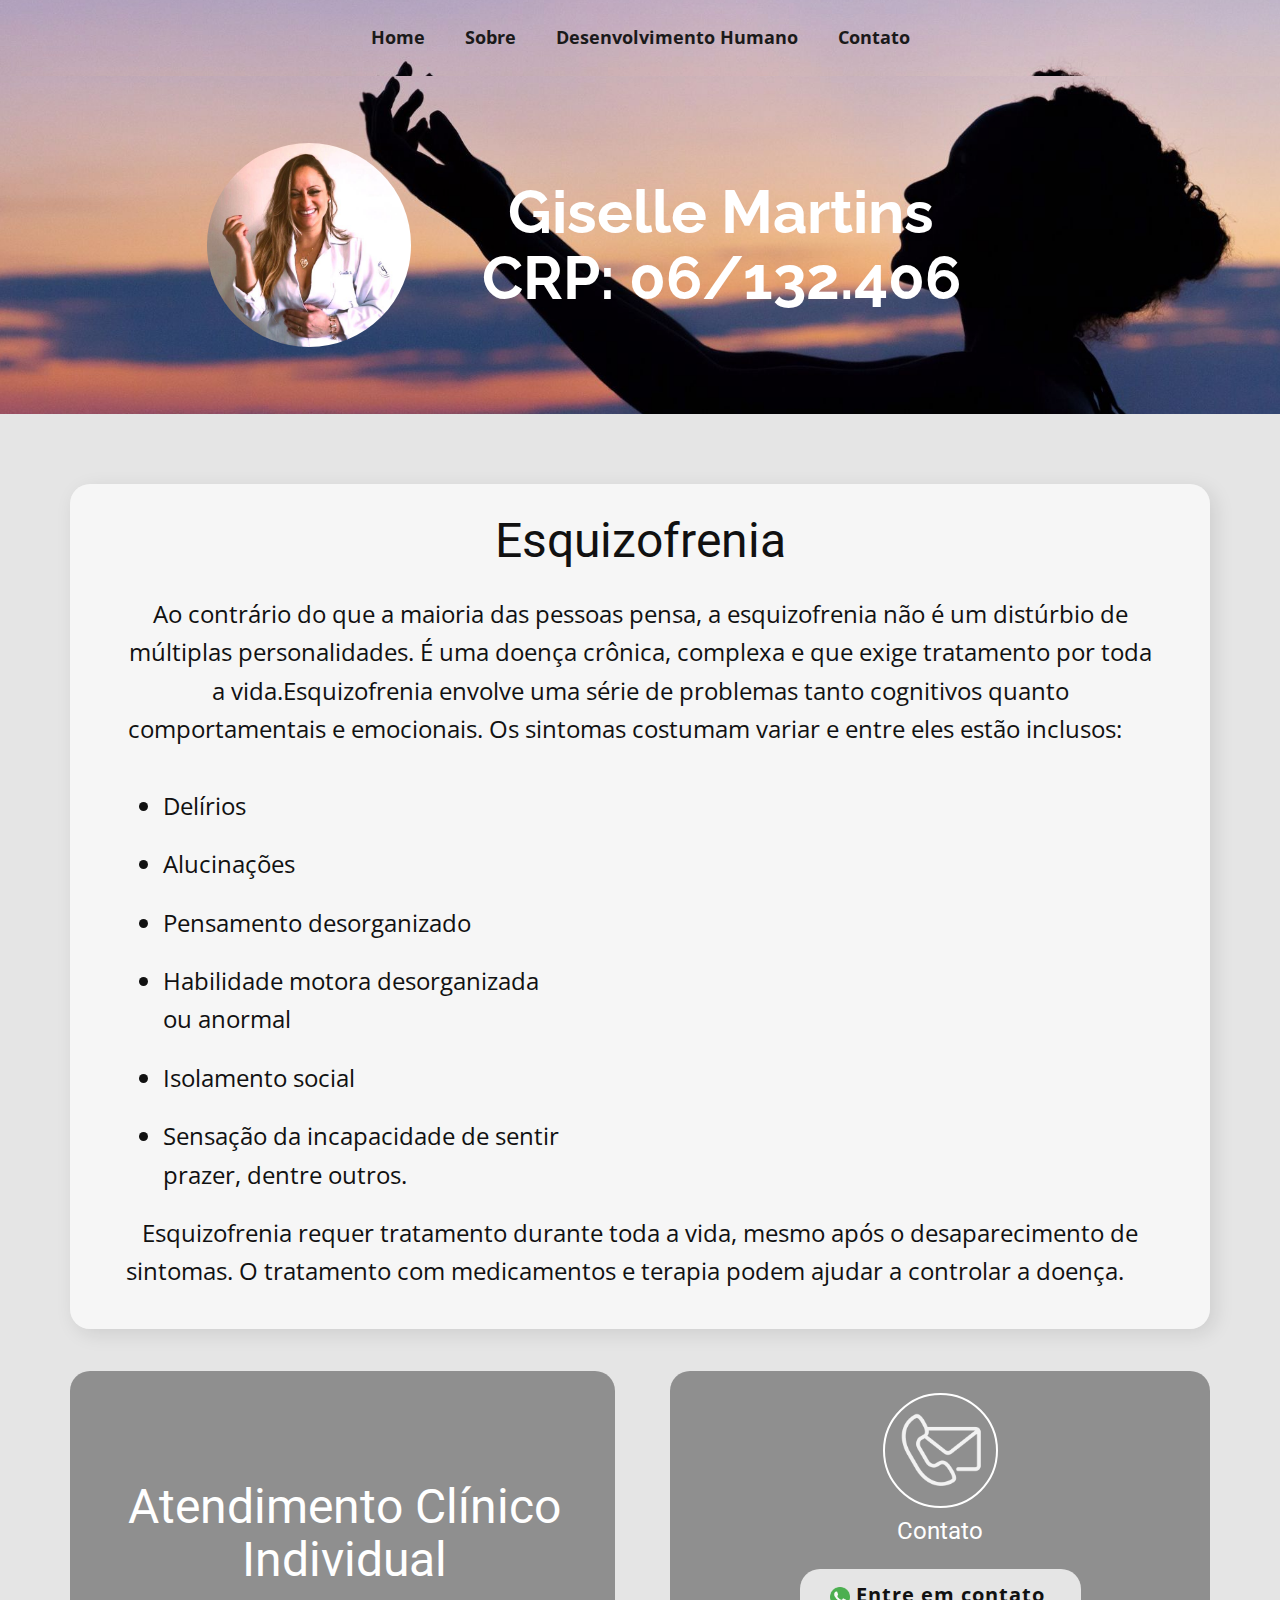
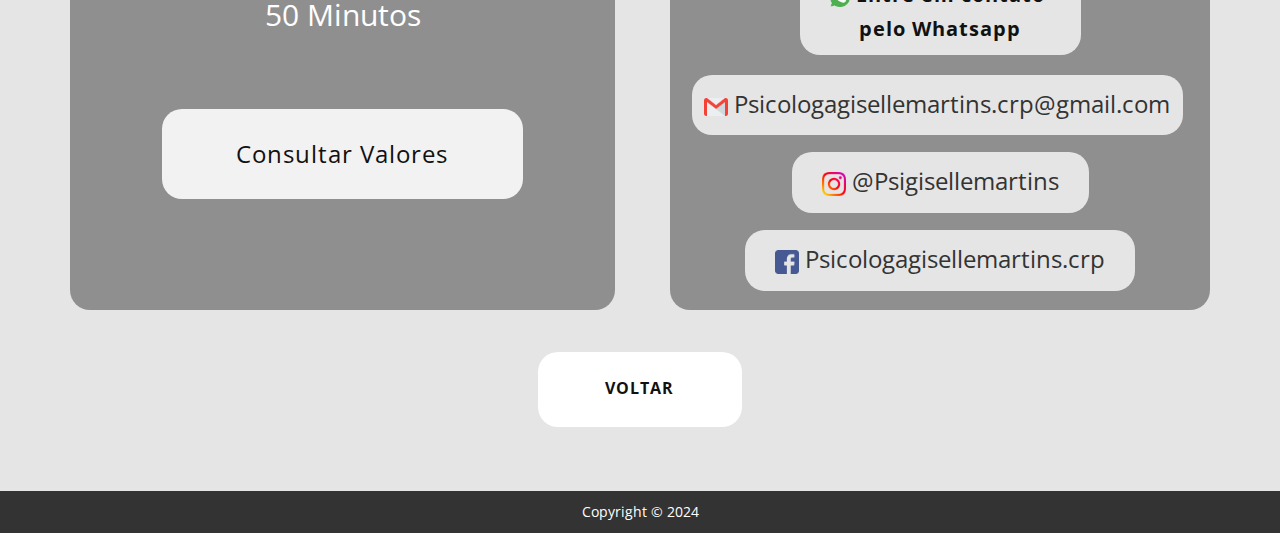
<file: Esquizofrenia.html>
<!DOCTYPE html>
<html style="font-size: 16px;" lang="pt"><head>
    <meta name="viewport" content="width=device-width, initial-scale=1.0">
    <meta charset="utf-8">
    <meta name="keywords" content="Giselle Martins​CRP: 06/132.406">
    <meta name="description" content="">
    <title>Esquizofrenia</title>
    <link rel="shortcut icon" href="images/psicologia.png" type="image/png">
    <link rel="stylesheet" href="page.css" media="screen">
<link rel="stylesheet" href="Esquizofrenia.css" media="screen">
    <script class="u-script" type="text/javascript" src="jquery.js" defer=""></script>
    <script class="u-script" type="text/javascript" src="page.js" defer=""></script>
    <link id="u-theme-google-font" rel="stylesheet" href="https://fonts.googleapis.com/css?family=Roboto:100,100i,300,300i,400,400i,500,500i,700,700i,900,900i|Open+Sans:300,300i,400,400i,500,500i,600,600i,700,700i,800,800i">
    <link id="u-page-google-font" rel="stylesheet" href="https://fonts.googleapis.com/css?family=Raleway:100,100i,200,200i,300,300i,400,400i,500,500i,600,600i,700,700i,800,800i,900,900i|Roboto+Slab:100,200,300,400,500,600,700,800,900">
    
    
    
    
    <script type="application/ld+json">{
		"@context": "http://schema.org",
		"@type": "Organization",
		"name": ""
}</script>
    <meta name="theme-color" content="#8aa6c1">
    <meta property="og:title" content="Esquizofrenia">
    <meta property="og:type" content="website">
  <meta data-intl-tel-input-cdn-path="intlTelInput/"></head>
  <body data-path-to-root="./" data-include-products="false" class="u-body u-xl-mode" data-lang="pt"><header class="u-clearfix u-header u-image u-sticky u-sticky-6236 u-header" id="sec-ce63" data-animation-name="" data-animation-duration="0" data-animation-delay="0" data-animation-direction="" data-image-width="6000" data-image-height="4000"><div class="u-clearfix u-sheet u-sheet-1">
        <nav class="u-align-left u-menu u-menu-one-level u-menu-1" data-responsive-from="XS" data-submenu-level="on-click">
          <div class="menu-collapse" style="font-size: 1.125rem; letter-spacing: 0px; font-weight: 700;">
            <a class="u-button-style u-custom-active-border-color u-custom-active-color u-custom-border u-custom-border-color u-custom-borders u-custom-color u-custom-effect-duration u-custom-hover-border-color u-custom-hover-color u-custom-left-right-menu-spacing u-custom-padding-bottom u-custom-text-active-color u-custom-text-color u-custom-text-hover-color u-custom-text-shadow u-custom-top-bottom-menu-spacing u-file-icon u-nav-link u-file-icon-1" href="#">
              <img src="images/barra-de-menu.png" alt="">
            </a>
          </div>
          <div class="u-custom-menu u-nav-container">
            <ul class="u-nav u-spacing-20 u-unstyled u-nav-1"><li class="u-nav-item"><a class="u-border-active-palette-1-base u-border-hover-palette-1-base u-button-style u-nav-link u-text-active-grey-5 u-text-grey-90 u-text-hover-grey-70" href="Página-Inicial.html" style="padding: 10px;">Home</a>
</li><li class="u-nav-item"><a class="u-border-active-palette-1-base u-border-hover-palette-1-base u-button-style u-nav-link u-text-active-grey-5 u-text-grey-90 u-text-hover-grey-70" href="Sobre.html" style="padding: 10px;">Sobre</a>
</li><li class="u-nav-item"><a class="u-border-active-palette-1-base u-border-hover-palette-1-base u-button-style u-nav-link u-text-active-grey-5 u-text-grey-90 u-text-hover-grey-70" href="Desenvolvimento-Humano.html" style="padding: 10px;">Desenvolvimento Humano</a>
</li><li class="u-nav-item"><a class="u-border-active-palette-1-base u-border-hover-palette-1-base u-button-style u-nav-link u-text-active-grey-5 u-text-grey-90 u-text-hover-grey-70" href="Contato.html" style="padding: 10px;">Contato</a>
</li></ul>
          </div>
          <div class="u-custom-menu u-nav-container-collapse">
            <div class="u-align-center u-container-style u-inner-container-layout u-sidenav">
              <div class="u-inner-container-layout u-sidenav-overflow">
                <div class="u-menu-close"></div>
                <ul class="u-align-center u-custom-font u-font-roboto-slab u-grey-15 u-nav u-popupmenu-items u-spacing-24 u-text-active-grey-60 u-text-body-alt-color u-unstyled u-nav-2"><li class="u-nav-item"><a class="u-button-style u-nav-link" href="Página-Inicial.html">Home</a>
</li><li class="u-nav-item"><a class="u-button-style u-nav-link" href="Sobre.html">Sobre</a>
</li><li class="u-nav-item"><a class="u-button-style u-nav-link" href="Desenvolvimento-Humano.html">Desenvolvimento Humano</a>
</li><li class="u-nav-item"><a class="u-button-style u-nav-link" href="Contato.html">Contato</a>
</li></ul>
              </div>
            </div>
            <div class="u-menu-overlay u-opacity u-opacity-20 u-white"></div>
          </div>
        </nav>
      </div></header>
    <section class="skrollable u-align-center u-clearfix u-image u-parallax u-section-1" id="sec-6d21" data-image-width="6000" data-image-height="4000">
      <div class="u-clearfix u-sheet u-valign-middle-sm u-valign-middle-xl u-valign-middle-xs u-sheet-1">
        <div class="u-image u-image-circle u-image-1" alt="" data-image-width="635" data-image-height="635"></div>
        <h1 class="u-custom-font u-font-raleway u-text u-text-body-alt-color u-title u-text-1">Giselle Martins<br> CRP: 06/132.406
        </h1>
      </div>
    </section>
    <section class="skrollable u-align-center u-clearfix u-grey-10 u-parallax u-section-2" id="sec-dfed">
      <div class="u-clearfix u-sheet u-valign-middle-lg u-valign-middle-md u-valign-middle-sm u-valign-middle-xs u-sheet-1">
        <div class="custom-expanded u-expanded-width-lg u-expanded-width-xl u-layout-grid u-list u-list-1">
          <div class="u-repeater u-repeater-1">
            <div class="u-container-style u-list-item u-opacity u-opacity-65 u-radius u-repeater-item u-shape-round u-video-cover u-white u-list-item-1">
              <div class="u-container-layout u-similar-container u-container-layout-1">
                <h1 class="u-align-center u-text u-text-1">Esquizofrenia<br>
                </h1>
                <p class="u-align-center u-custom-item u-text u-text-2"> Ao contrário do que a maioria das pessoas pensa, a esquizofrenia não é um distúrbio de múltiplas personalidades. É uma doença crônica, complexa e que exige tratamento por toda a vida.
​
Esquizofrenia envolve uma série de problemas tanto cognitivos quanto comportamentais e emocionais. Os sintomas costumam variar e entre eles estão inclusos:&nbsp; &nbsp; &nbsp; &nbsp; &nbsp; &nbsp;&nbsp;</p>
                <ul class="u-align-left u-text u-text-3">
                  <li>Delírios<br>
                  </li>
                </ul>
                <ul class="u-align-left u-text u-text-4">
                  <li>Alucinações</li>
                </ul>
                <ul class="u-align-left u-text u-text-5">
                  <li>Pensamento desorganizado<br>
                  </li>
                </ul>
                <ul class="u-align-left u-text u-text-6">
                  <li>Habilidade motora desorganizada ou anormal</li>
                </ul>
                <ul class="u-align-left u-text u-text-7">
                  <li>Isolamento social<br>
                  </li>
                </ul>
                <ul class="u-align-left u-text u-text-8">
                  <li>Sensação da incapacidade de sentir prazer, dentre outros.</li>
                </ul>
                <p class="u-align-center u-custom-item u-text u-text-9"> Esquizofrenia requer tratamento durante toda a vida, mesmo após o desaparecimento de sintomas. O tratamento com medicamentos e terapia podem ajudar a controlar a doença.&nbsp; &nbsp; &nbsp; &nbsp; &nbsp; &nbsp; &nbsp; &nbsp; &nbsp; &nbsp; &nbsp; &nbsp; &nbsp; &nbsp; &nbsp; &nbsp; &nbsp; &nbsp; &nbsp;</p>
              </div>
            </div>
          </div>
        </div>
        <div class="u-container-style u-expanded-width-xs u-grey-50 u-group u-opacity u-opacity-85 u-radius u-shape-round u-group-1">
          <div class="u-container-layout u-container-layout-2">
            <h1 class="u-align-center u-text u-text-default u-text-10">Atendimento Clínico Individual </h1>
            <p class="u-text u-text-default u-text-11">50 Minutos </p>
            <a href="https://wa.me//5511993705704?text=Oii, gostaria de saber sobre os valores das consultas." class="u-border-none u-btn u-btn-round u-button-style u-grey-5 u-hover-grey-30 u-radius u-btn-1" target="_blank">Consultar Valores<br>
            </a>
          </div>
        </div>
        <div class="u-container-style u-expanded-width-xs u-grey-50 u-group u-opacity u-opacity-85 u-radius u-shape-round u-group-2">
          <div class="u-container-layout u-container-layout-3"><span class="u-border-2 u-border-white u-file-icon u-icon u-icon-circle u-text-grey-5 u-icon-1"><img src="images/3095583-6d259768.png" alt=""></span>
            <h5 class="u-text u-text-default u-text-12">Contato<br>
            </h5>
            <a href="https://wa.me//5511993705704?text=Oii, gostaria de saber sobre os valores das consultas." class="u-border-none u-btn u-btn-round u-button-style u-grey-10 u-hover-grey-25 u-radius u-btn-2" target="_blank"><span class="u-file-icon u-icon u-icon-2"><img src="images/whatsapp.png" alt=""></span>&nbsp;Entre em contato&nbsp;<br>pelo Whatsapp<br>
            </a>
            <p class="u-text u-text-black u-text-13">
              <a class="u-active-none u-border-none u-btn u-btn-round u-button-style u-grey-10 u-hover-none u-radius u-text-grey-80 u-text-hover-black u-btn-3" data-href="https://nicepage.com" href="mailto:psicologagisellemartins.crp@gmail.com?subject=Visita%20ao%20site"><span class="u-file-icon u-icon u-icon-3"><img src="images/gmail.png" alt=""></span>&nbsp;Psicologagisellemartins.crp@gmail.com
              </a>
            </p>
            <p class="u-text u-text-default u-text-14">
              <a class="u-active-none u-border-none u-btn u-btn-round u-button-style u-grey-10 u-hover-none u-radius u-text-grey-80 u-text-hover-black u-btn-4" data-href="https://www.instagram.com/psigisellemartins/" data-target="_blank" href="https://www.instagram.com/psigisellemartins/" target="_blank"><span class="u-file-icon u-icon u-icon-4"><img src="images/instagram.png" alt=""></span>&nbsp;@Psigisellemartins
              </a>
            </p>
            <p class="u-text u-text-default u-text-15">
              <a class="u-active-none u-border-none u-btn u-btn-round u-button-style u-grey-10 u-hover-none u-radius u-text-grey-80 u-text-hover-black u-btn-5" data-href="https://www.facebook.com/psicologagisellemartins.crp/" data-target="_blank" href="https://www.facebook.com/psicologagisellemartins.crp/" target="_blank"><span class="u-file-icon u-icon u-icon-5"><img src="images/facebook.png" alt=""></span>&nbsp;Psicologagisellemartins.crp
              </a>
            </p>
          </div>
        </div>
        <a href="Página-Inicial.html" class="u-border-none u-btn u-btn-round u-button-style u-hover-grey-15 u-radius u-white u-btn-6">Voltar<br>
        </a>
      </div>
    </section>
    
    
    
    <footer class="u-align-center u-clearfix u-footer u-grey-80 u-footer" id="sec-ee34"><div class="u-clearfix u-sheet u-sheet-1">
        <p class="u-small-text u-text u-text-variant u-text-1"> Copyright © 2024</p>
      </div></footer>
  
</body></html>
</file>
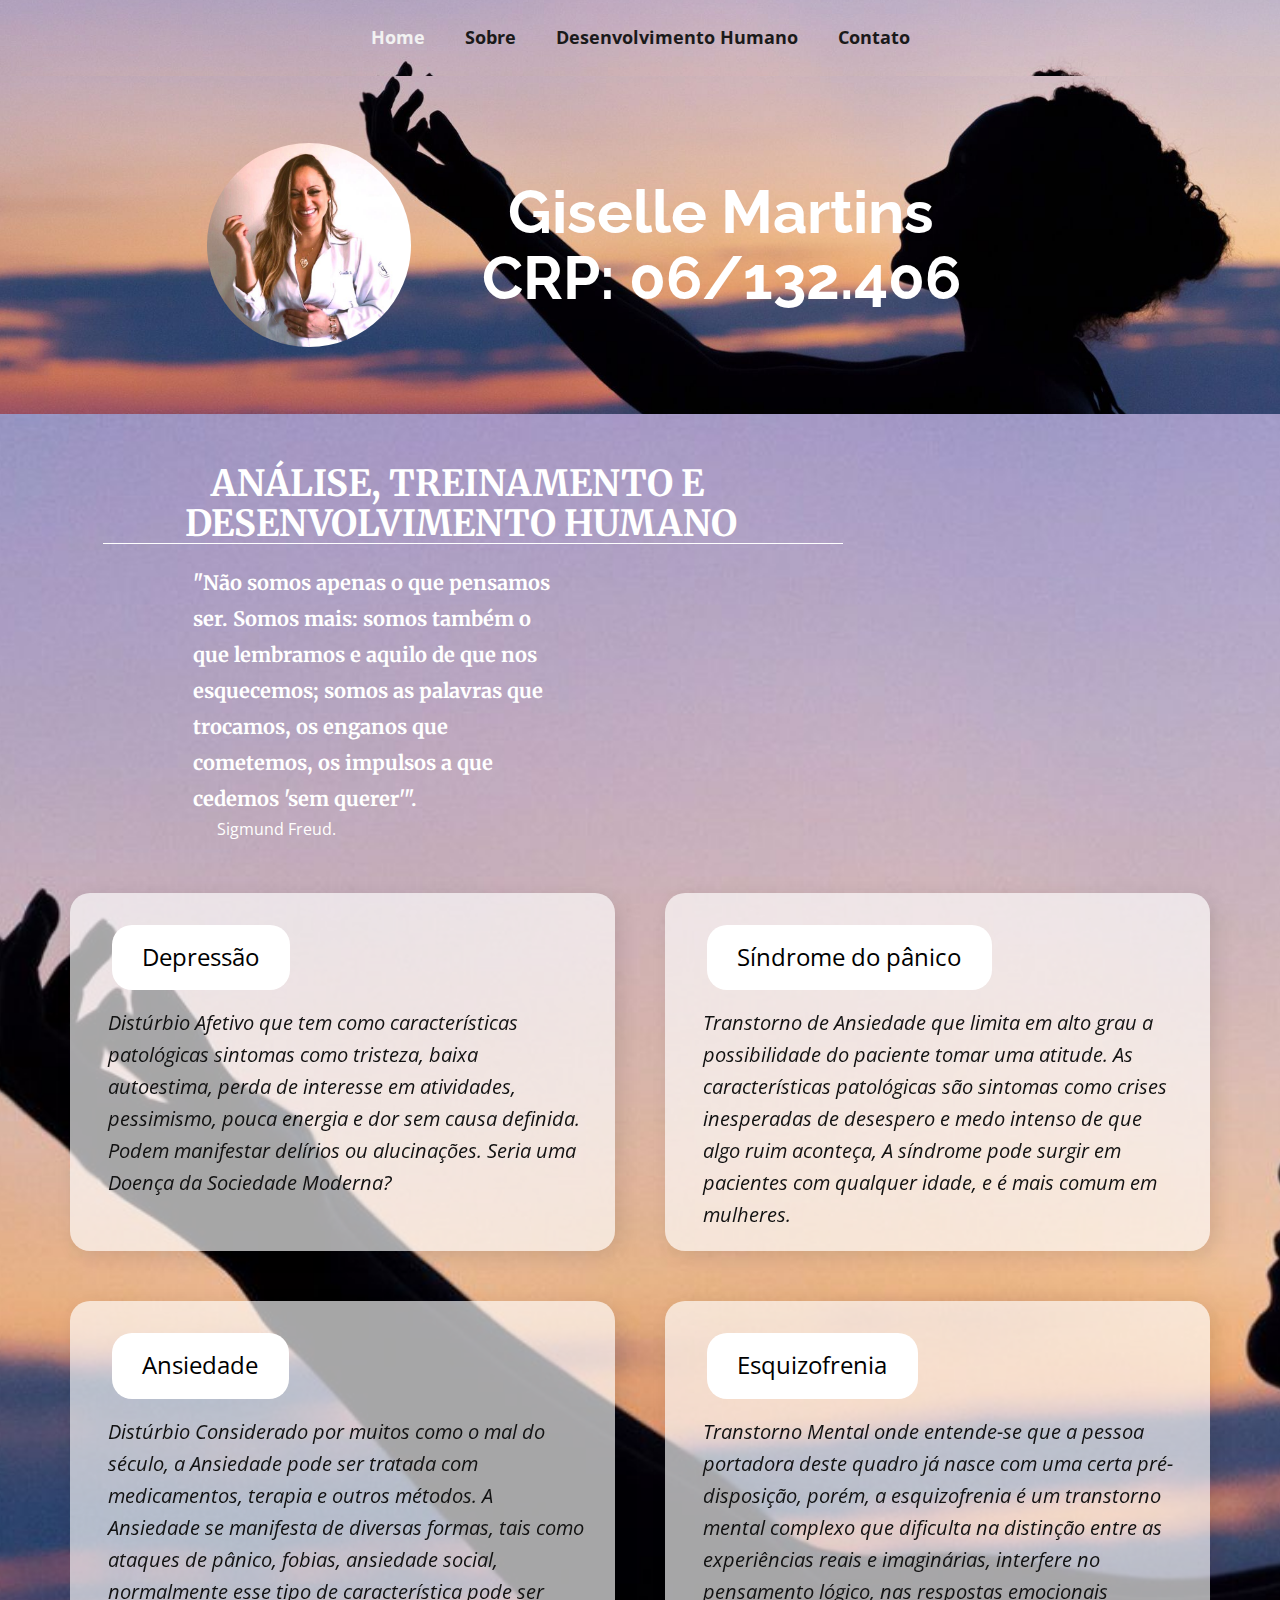
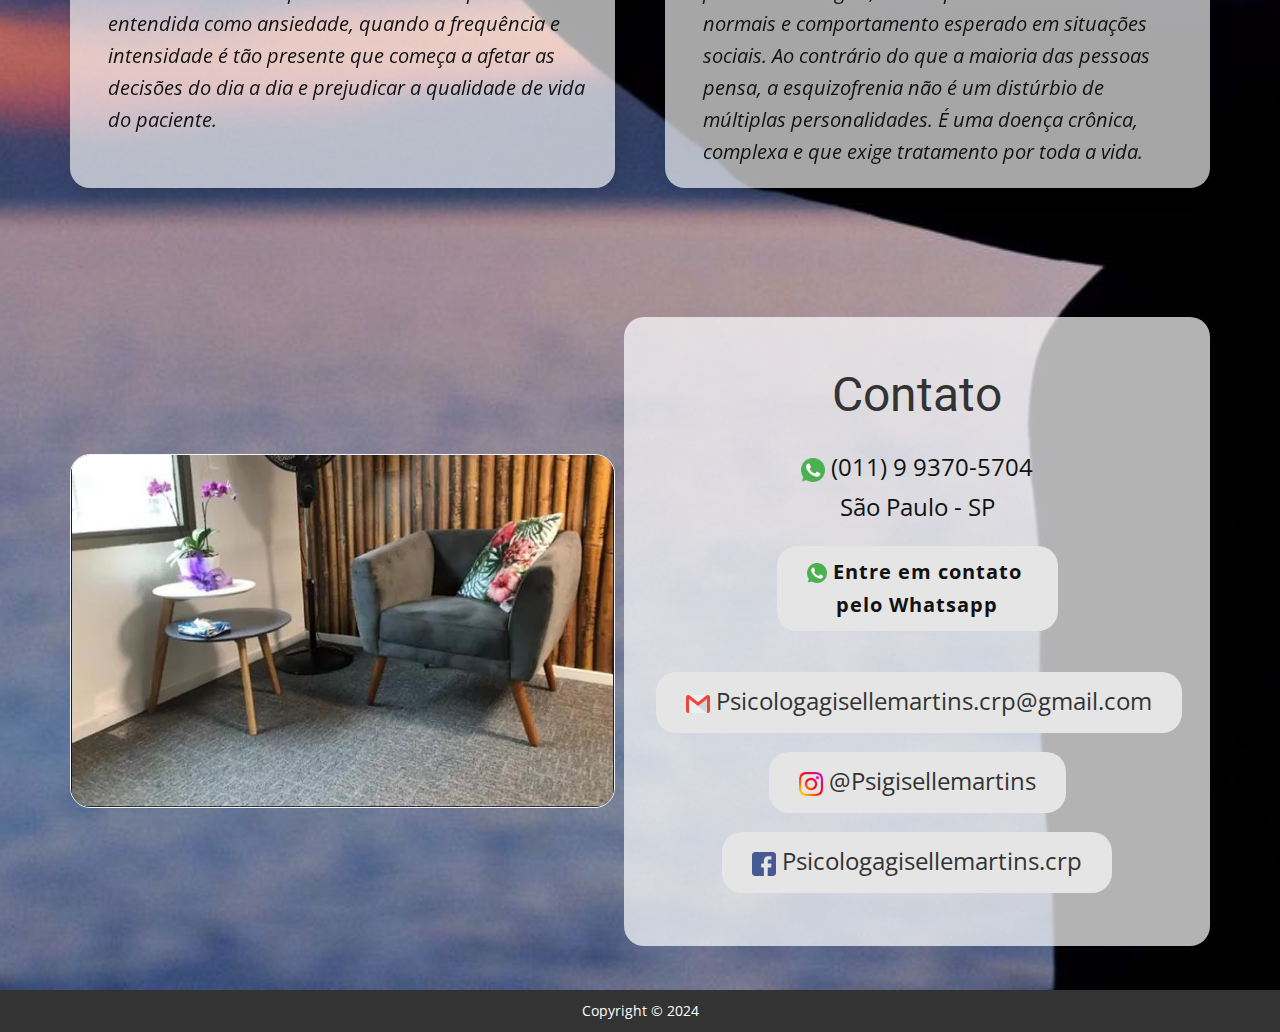
<file: Página-Inicial.html>
<!DOCTYPE html>
<html style="font-size: 16px;" lang="pt"><head>
    <meta name="viewport" content="width=device-width, initial-scale=1.0">
    <meta charset="utf-8">
    <meta name="keywords" content="psicologa, psicologagisellemartins, psicologia, análise, consultas, consulta, consultas psicológico, Psiquiatria, Desenvolvimento Humano, ansiedade, esquizofrenia, depressão, sindrome do panico">
    <meta name="description" content="">
    <title>Página Inicial</title>
    <link rel="shortcut icon" href="images/psicologia.png" type="image/png">
    <link rel="stylesheet" href="page.css" media="screen">
<link rel="stylesheet" href="Página-Inicial.css" media="screen">
    <script class="u-script" type="text/javascript" src="jquery.js" defer=""></script>
    <script class="u-script" type="text/javascript" src="page.js" defer=""></script>
    <link id="u-theme-google-font" rel="stylesheet" href="https://fonts.googleapis.com/css?family=Roboto:100,100i,300,300i,400,400i,500,500i,700,700i,900,900i|Open+Sans:300,300i,400,400i,500,500i,600,600i,700,700i,800,800i">
    <link id="u-page-google-font" rel="stylesheet" href="https://fonts.googleapis.com/css?family=Raleway:100,100i,200,200i,300,300i,400,400i,500,500i,600,600i,700,700i,800,800i,900,900i|Merriweather:300,300i,400,400i,700,700i,900,900i|Open+Sans:300,300i,400,400i,500,500i,600,600i,700,700i,800,800i|Roboto+Slab:100,200,300,400,500,600,700,800,900">
    
    
    
    
    <script type="application/ld+json">{
		"@context": "http://schema.org",
		"@type": "Organization",
		"name": ""
}</script>
    <meta name="theme-color" content="#8aa6c1">
    <meta property="og:title" content="Página Inicial">
    <meta property="og:type" content="website">
  <meta data-intl-tel-input-cdn-path="intlTelInput/"></head>
  <body data-path-to-root="./" data-include-products="false" class="u-body u-xl-mode" data-lang="pt"><header class="u-clearfix u-header u-image u-sticky u-sticky-6236 u-header" id="sec-ce63" data-animation-name="" data-animation-duration="0" data-animation-delay="0" data-animation-direction="" data-image-width="6000" data-image-height="4000"><div class="u-clearfix u-sheet u-sheet-1">
        <nav class="u-align-left u-menu u-menu-one-level u-menu-1" data-responsive-from="XS" data-submenu-level="on-click">
          <div class="menu-collapse" style="font-size: 1.125rem; letter-spacing: 0px; font-weight: 700;">
            <a class="u-button-style u-custom-active-border-color u-custom-active-color u-custom-border u-custom-border-color u-custom-borders u-custom-color u-custom-effect-duration u-custom-hover-border-color u-custom-hover-color u-custom-left-right-menu-spacing u-custom-padding-bottom u-custom-text-active-color u-custom-text-color u-custom-text-hover-color u-custom-text-shadow u-custom-top-bottom-menu-spacing u-file-icon u-nav-link u-file-icon-1" href="#">
              <img src="images/barra-de-menu.png" alt="">
            </a>
          </div>
          <div class="u-custom-menu u-nav-container">
            <ul class="u-nav u-spacing-20 u-unstyled u-nav-1"><li class="u-nav-item"><a class="u-border-active-palette-1-base u-border-hover-palette-1-base u-button-style u-nav-link u-text-active-grey-5 u-text-grey-90 u-text-hover-grey-70" href="Página-Inicial.html" style="padding: 10px;">Home</a>
</li><li class="u-nav-item"><a class="u-border-active-palette-1-base u-border-hover-palette-1-base u-button-style u-nav-link u-text-active-grey-5 u-text-grey-90 u-text-hover-grey-70" href="Sobre.html" style="padding: 10px;">Sobre</a>
</li><li class="u-nav-item"><a class="u-border-active-palette-1-base u-border-hover-palette-1-base u-button-style u-nav-link u-text-active-grey-5 u-text-grey-90 u-text-hover-grey-70" href="Desenvolvimento-Humano.html" style="padding: 10px;">Desenvolvimento Humano</a>
</li><li class="u-nav-item"><a class="u-border-active-palette-1-base u-border-hover-palette-1-base u-button-style u-nav-link u-text-active-grey-5 u-text-grey-90 u-text-hover-grey-70" href="Contato.html" style="padding: 10px;">Contato</a>
</li></ul>
          </div>
          <div class="u-custom-menu u-nav-container-collapse">
            <div class="u-align-center u-container-style u-inner-container-layout u-sidenav">
              <div class="u-inner-container-layout u-sidenav-overflow">
                <div class="u-menu-close"></div>
                <ul class="u-align-center u-custom-font u-font-roboto-slab u-grey-15 u-nav u-popupmenu-items u-spacing-24 u-text-active-grey-60 u-text-body-alt-color u-unstyled u-nav-2"><li class="u-nav-item"><a class="u-button-style u-nav-link" href="Página-Inicial.html">Home</a>
</li><li class="u-nav-item"><a class="u-button-style u-nav-link" href="Sobre.html">Sobre</a>
</li><li class="u-nav-item"><a class="u-button-style u-nav-link" href="Desenvolvimento-Humano.html">Desenvolvimento Humano</a>
</li><li class="u-nav-item"><a class="u-button-style u-nav-link" href="Contato.html">Contato</a>
</li></ul>
              </div>
            </div>
            <div class="u-menu-overlay u-opacity u-opacity-20 u-white"></div>
          </div>
        </nav>
      </div></header>
    <section class="skrollable u-align-center u-clearfix u-image u-parallax u-section-1" id="sec-88d2" data-image-width="6000" data-image-height="4000">
      <div class="u-clearfix u-sheet u-valign-middle-sm u-valign-middle-xl u-sheet-1">
        <div class="u-image u-image-circle u-image-1" alt="" data-image-width="635" data-image-height="635"></div>
        <h1 class="u-custom-font u-font-raleway u-text u-text-body-alt-color u-title u-text-1">Giselle Martins<br> CRP: 06/132.406
        </h1>
      </div>
    </section>
    <section class="skrollable u-align-center u-clearfix u-image u-section-2" id="carousel_5de9" data-image-width="6000" data-image-height="4000">
      <div class="u-clearfix u-sheet u-sheet-1">
        <h2 class="u-align-center u-custom-font u-font-merriweather u-text u-text-body-alt-color u-text-1"> ANÁLISE, TREINAMENTO E&nbsp;<br>DESENVOLVIM​​ENTO HUMANO
        </h2>
        <div class="u-align-left u-border-1 u-border-white u-expanded-width-xs u-line u-line-horizontal u-line-1"></div>
        <h5 class="u-align-left u-custom-font u-font-merriweather u-text u-text-body-alt-color u-text-2"> "Não somos apenas o que pensamos ser. Somos mais: somos também o que lembramos e aquilo de que nos esquecemos; somos as palavras que trocamos, os enganos que cometemos, os impulsos a que cedemos 'sem querer'".</h5>
        <p class="u-text u-text-white u-text-3"> Sigmund Freud.</p>
        <div class="u-expanded-width u-layout-grid u-list u-list-1">
          <div class="u-repeater u-repeater-1">
            <div class="u-align-center u-container-style u-custom-item u-list-item u-opacity u-opacity-65 u-radius u-repeater-item u-shape-round u-video-cover u-white u-list-item-1">
              <div class="u-container-layout u-similar-container u-container-layout-1">
                <a href="Depressão.html" class="u-align-center-md u-align-center-sm u-align-center-xs u-btn u-btn-round u-button-style u-custom-item u-hover-grey-10 u-radius u-text-black u-white u-btn-1">Depressão </a>
                <p class="u-align-left u-text u-text-4" data-animation-name="fadeIn" data-animation-duration="1000" data-animation-delay="0"> Distúrbio Afetivo que tem como características patológicas sintomas como tristeza, baixa autoestima, perda de interesse em atividades, pessimismo, pouca energia e dor sem causa definida. Podem manifestar delírios ou alucinações. Seria uma Doença da Sociedade Moderna?</p>
              </div>
            </div>
            <div class="u-align-center u-container-style u-custom-item u-list-item u-opacity u-opacity-65 u-radius u-repeater-item u-shape-round u-video-cover u-white u-list-item-2">
              <div class="u-container-layout u-similar-container u-container-layout-2">
                <a href="Síndrome-do-Pânico.html" class="u-align-center-md u-align-center-sm u-align-center-xs u-border-none u-btn u-btn-round u-button-style u-custom-item u-hover-grey-10 u-radius u-text-black u-white u-btn-2">Síndrome do pânico </a>
                <p class="u-align-left u-text u-text-5" data-animation-name="fadeIn" data-animation-duration="1000" data-animation-delay="0"> Transtorno de Ansiedade que limita em alto grau a possibilidade do paciente tomar uma atitude. As características patológicas são sintomas como crises inesperadas de desespero e medo intenso de que algo ruim aconteça, A síndrome pode surgir em pacientes com qualquer idade, e é mais comum em mulheres.</p>
              </div>
            </div>
            <div class="u-align-center u-container-style u-custom-item u-list-item u-opacity u-opacity-65 u-radius u-repeater-item u-shape-round u-video-cover u-white u-list-item-3">
              <div class="u-container-layout u-similar-container u-container-layout-3">
                <a href="Ansiedade.html" class="u-align-center-md u-align-center-sm u-align-center-xs u-btn u-btn-round u-button-style u-custom-item u-hover-grey-10 u-radius u-text-black u-white u-btn-3">Ansiedade</a>
                <p class="u-align-left u-text u-text-6" data-animation-name="fadeIn" data-animation-duration="1000" data-animation-delay="0"> Distúrbio Considerado por muitos como o mal do século, a Ansiedade pode ser tratada com medicamentos, terapia e outros métodos. A Ansiedade se manifesta de diversas formas, tais como ataques de pânico, fobias, ansiedade social, normalmente esse tipo de característica pode ser entendida como ansiedade, quando a frequência e intensidade é tão presente que começa a afetar as decisões do dia a dia e prejudicar a qualidade de vida do paciente.</p>
              </div>
            </div>
            <div class="u-align-center u-container-style u-custom-item u-list-item u-opacity u-opacity-65 u-radius u-repeater-item u-shape-round u-video-cover u-white u-list-item-4">
              <div class="u-container-layout u-similar-container u-container-layout-4">
                <a href="Esquizofrenia.html" class="u-align-center-md u-align-center-sm u-align-center-xs u-btn u-btn-round u-button-style u-custom-item u-hover-grey-10 u-radius u-text-black u-white u-btn-4">Esquizofrenia<br>
                </a>
                <p class="u-align-left u-text u-text-7" data-animation-name="fadeIn" data-animation-duration="1000" data-animation-delay="0"> Transtorno Mental onde entende-se que a pessoa portadora deste quadro já nasce com uma certa pré-disposição, porém, a esquizofrenia é um transtorno mental complexo que dificulta na distinção entre as experiências reais e imaginárias, interfere no pensamento lógico, nas respostas emocionais normais e comportamento esperado em situações sociais. Ao contrário do que a maioria das pessoas pensa, a esquizofrenia não é um distúrbio de múltiplas personalidades. É uma doença crônica, complexa e que exige tratamento por toda a vida.</p>
              </div>
            </div>
          </div>
        </div>
        <div class="u-container-style u-expanded-width-xs u-group u-opacity u-opacity-70 u-radius u-shape-round u-white u-group-1">
          <div class="u-container-layout u-container-layout-5">
            <h1 class="u-align-center u-text u-text-grey-80 u-text-8"> Contat​o<br>
            </h1>
            <p class="u-align-center u-text u-text-default u-text-9"><span class="u-file-icon u-icon"><img src="images/whatsapp.png" alt=""></span>&nbsp;​(011) 9 9370-5704<br>São Paulo - SP
            </p>
            <a href="https://wa.me//5511993705704?text=Olá, visitei seu site recentemente e," class="u-align-center u-border-none u-btn u-btn-round u-button-style u-grey-10 u-hover-grey-25 u-radius u-btn-5" target="_blank"><span class="u-file-icon u-icon u-icon-2"><img src="images/whatsapp.png" alt=""></span>&nbsp;Entre em contato&nbsp;<br>pelo Whatsapp<br>
            </a>
            <p class="u-align-center u-text u-text-black u-text-10">
              <a class="u-active-none u-border-none u-btn u-btn-round u-button-style u-grey-10 u-hover-none u-radius u-text-grey-80 u-text-hover-black u-btn-6" data-href="https://nicepage.com" href="mailto:psicologagisellemartins.crp@gmail.com?subject=Visita%20ao%20site"><span class="u-file-icon u-icon u-icon-3"><img src="images/gmail.png" alt=""></span>&nbsp;Psicologagisellemartins.crp@gmail.com
              </a>
            </p>
            <p class="u-align-center u-text u-text-default u-text-11">
              <a class="u-active-none u-border-none u-btn u-btn-round u-button-style u-grey-10 u-hover-none u-radius u-text-grey-80 u-text-hover-black u-btn-7" data-href="https://www.instagram.com/psigisellemartins/" data-target="_blank" href="https://www.instagram.com/psigisellemartins/" target="_blank"><span class="u-file-icon u-icon u-icon-4"><img src="images/instagram.png" alt=""></span>&nbsp;@Psigisellemartins
              </a>
            </p>
            <p class="u-align-center u-text u-text-default u-text-12">
              <a class="u-active-none u-border-none u-btn u-btn-round u-button-style u-grey-10 u-hover-none u-radius u-text-grey-80 u-text-hover-black u-btn-8" data-href="https://www.facebook.com/psicologagisellemartins.crp/" data-target="_blank" href="https://www.facebook.com/psicologagisellemartins.crp/" target="_blank"><span class="u-file-icon u-icon u-icon-5"><img src="images/facebook.png" alt=""></span>&nbsp;Psicologagisellemartins.crp
              </a>
            </p>
          </div>
        </div>
        <img class="u-border-1 u-border-palette-1-light-3 u-expanded-width-xs u-image u-image-round u-radius u-image-1" src="images/call-to-action.jpg" alt="" data-image-width="625" data-image-height="406">
      </div>
    </section>
    <style class="u-overlap-style">.u-overlap:not(.u-sticky-scroll) .u-header {
background-color: #ffffff !important; transparency: 35 !important
}</style>
  
    
    <footer class="u-align-center u-clearfix u-footer u-grey-80 u-footer" id="sec-ee34"><div class="u-clearfix u-sheet u-sheet-1">
        <p class="u-small-text u-text u-text-variant u-text-1"> Copyright © 2024</p>
      </div></footer>

  
</body></html>
</file>
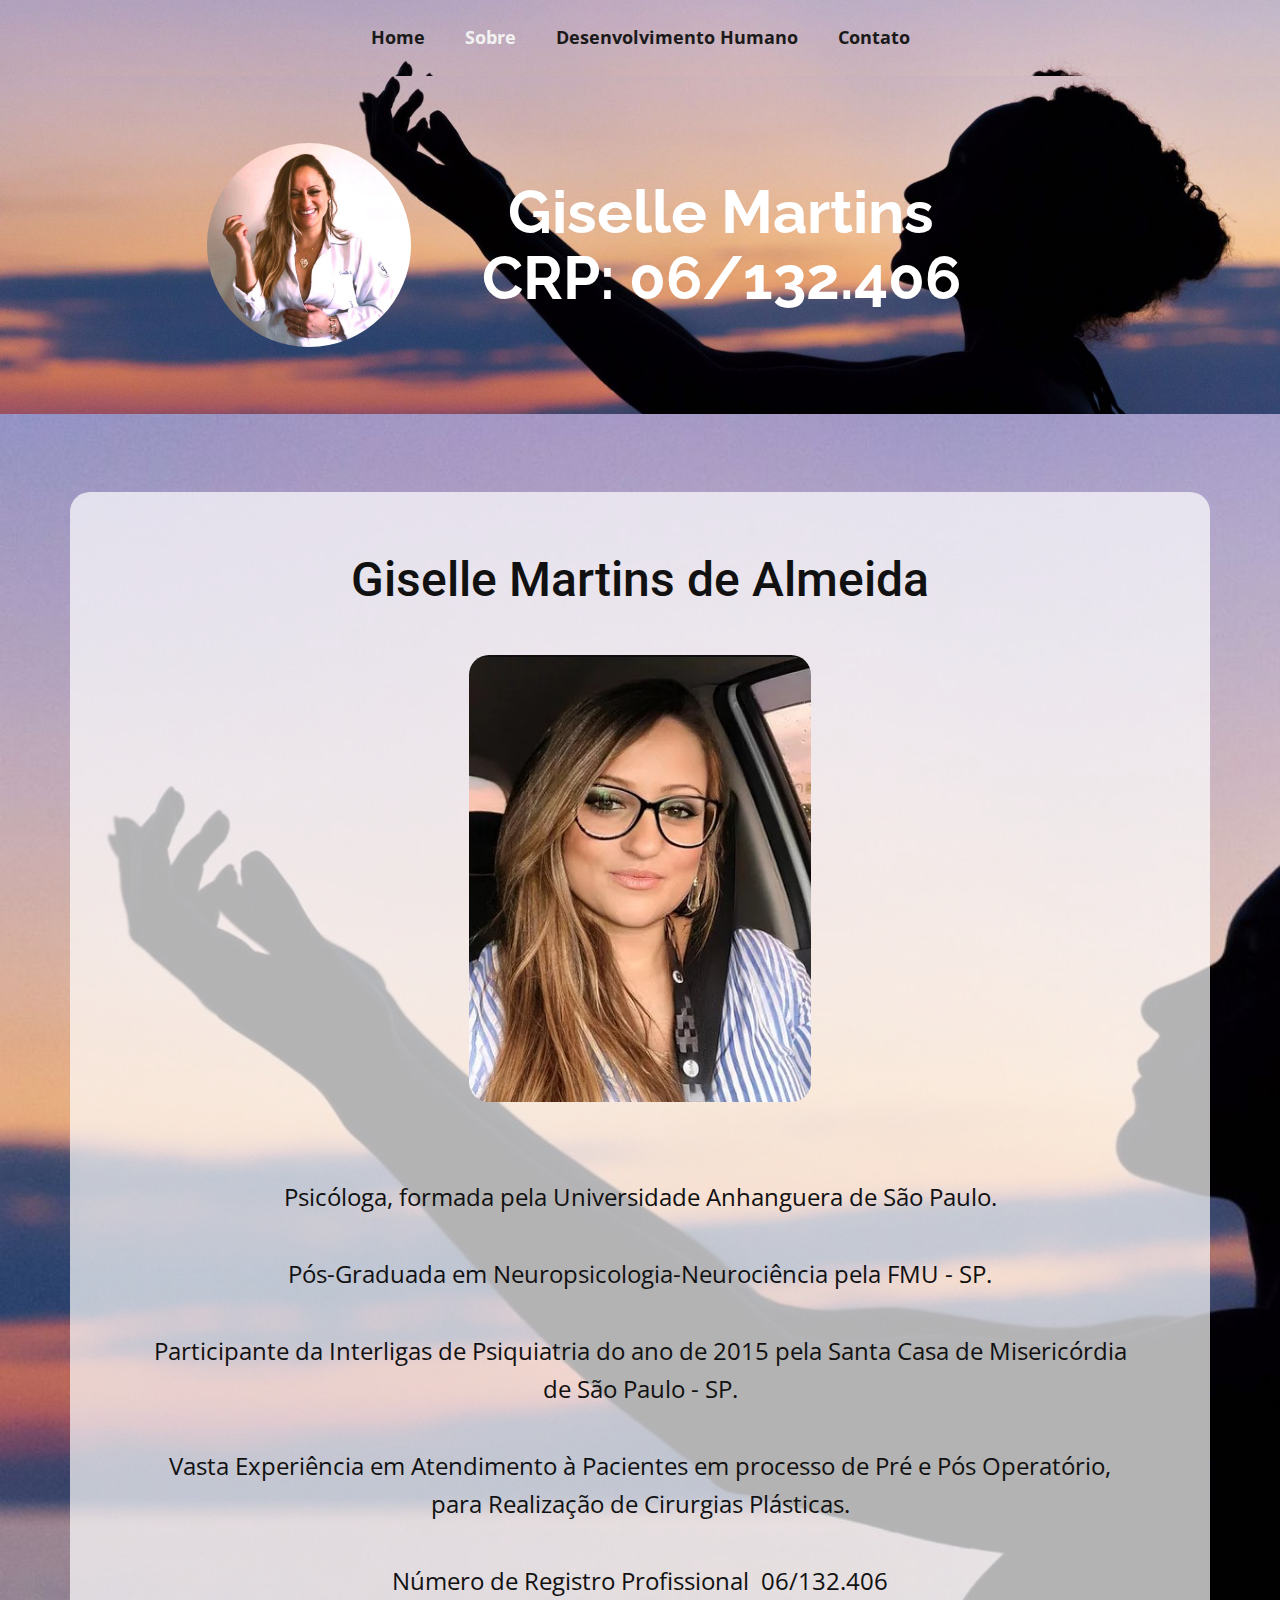
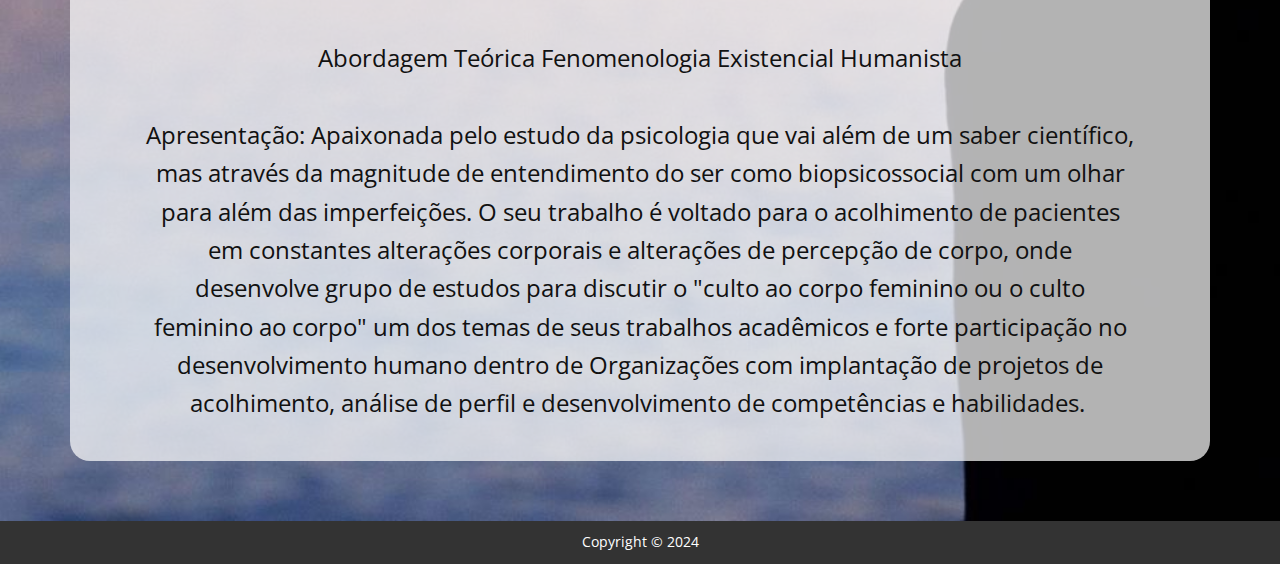
<file: Sobre.html>
<!DOCTYPE html>
<html style="font-size: 16px;" lang="pt"><head>
    <meta name="viewport" content="width=device-width, initial-scale=1.0">
    <meta charset="utf-8">
    <meta name="keywords" content="Giselle Martins​CRP: 06/132.406">
    <meta name="description" content="">
    <title>Sobre</title>
    <link rel="shortcut icon" href="images/psicologia.png" type="image/png">
    <link rel="stylesheet" href="page.css" media="screen">
<link rel="stylesheet" href="Sobre.css" media="screen">
    <script class="u-script" type="text/javascript" src="jquery.js" defer=""></script>
    <script class="u-script" type="text/javascript" src="page.js" defer=""></script>
    <link id="u-theme-google-font" rel="stylesheet" href="https://fonts.googleapis.com/css?family=Roboto:100,100i,300,300i,400,400i,500,500i,700,700i,900,900i|Open+Sans:300,300i,400,400i,500,500i,600,600i,700,700i,800,800i">
    <link id="u-page-google-font" rel="stylesheet" href="https://fonts.googleapis.com/css?family=Raleway:100,100i,200,200i,300,300i,400,400i,500,500i,600,600i,700,700i,800,800i,900,900i|Roboto+Slab:100,200,300,400,500,600,700,800,900">
    
    
    
    
    <script type="application/ld+json">{
		"@context": "http://schema.org",
		"@type": "Organization",
		"name": ""
}</script>
    <meta name="theme-color" content="#8aa6c1">
    <meta property="og:title" content="Sobre">
    <meta property="og:type" content="website">
  <meta data-intl-tel-input-cdn-path="intlTelInput/"></head>
  <body data-path-to-root="./" data-include-products="false" class="u-body u-xl-mode" data-lang="pt"><header class="u-clearfix u-header u-image u-sticky u-sticky-6236 u-header" id="sec-ce63" data-animation-name="" data-animation-duration="0" data-animation-delay="0" data-animation-direction="" data-image-width="6000" data-image-height="4000"><div class="u-clearfix u-sheet u-sheet-1">
        <nav class="u-align-left u-menu u-menu-one-level u-menu-1" data-responsive-from="XS" data-submenu-level="on-click">
          <div class="menu-collapse" style="font-size: 1.125rem; letter-spacing: 0px; font-weight: 700;">
            <a class="u-button-style u-custom-active-border-color u-custom-active-color u-custom-border u-custom-border-color u-custom-borders u-custom-color u-custom-effect-duration u-custom-hover-border-color u-custom-hover-color u-custom-left-right-menu-spacing u-custom-padding-bottom u-custom-text-active-color u-custom-text-color u-custom-text-hover-color u-custom-text-shadow u-custom-top-bottom-menu-spacing u-file-icon u-nav-link u-file-icon-1" href="#">
              <img src="images/barra-de-menu.png" alt="">
            </a>
          </div>
          <div class="u-custom-menu u-nav-container">
            <ul class="u-nav u-spacing-20 u-unstyled u-nav-1"><li class="u-nav-item"><a class="u-border-active-palette-1-base u-border-hover-palette-1-base u-button-style u-nav-link u-text-active-grey-5 u-text-grey-90 u-text-hover-grey-70" href="Página-Inicial.html" style="padding: 10px;">Home</a>
</li><li class="u-nav-item"><a class="u-border-active-palette-1-base u-border-hover-palette-1-base u-button-style u-nav-link u-text-active-grey-5 u-text-grey-90 u-text-hover-grey-70" href="Sobre.html" style="padding: 10px;">Sobre</a>
</li><li class="u-nav-item"><a class="u-border-active-palette-1-base u-border-hover-palette-1-base u-button-style u-nav-link u-text-active-grey-5 u-text-grey-90 u-text-hover-grey-70" href="Desenvolvimento-Humano.html" style="padding: 10px;">Desenvolvimento Humano</a>
</li><li class="u-nav-item"><a class="u-border-active-palette-1-base u-border-hover-palette-1-base u-button-style u-nav-link u-text-active-grey-5 u-text-grey-90 u-text-hover-grey-70" href="Contato.html" style="padding: 10px;">Contato</a>
</li></ul>
          </div>
          <div class="u-custom-menu u-nav-container-collapse">
            <div class="u-align-center u-container-style u-inner-container-layout u-sidenav">
              <div class="u-inner-container-layout u-sidenav-overflow">
                <div class="u-menu-close"></div>
                <ul class="u-align-center u-custom-font u-font-roboto-slab u-grey-15 u-nav u-popupmenu-items u-spacing-24 u-text-active-grey-60 u-text-body-alt-color u-unstyled u-nav-2"><li class="u-nav-item"><a class="u-button-style u-nav-link" href="Página-Inicial.html">Home</a>
</li><li class="u-nav-item"><a class="u-button-style u-nav-link" href="Sobre.html">Sobre</a>
</li><li class="u-nav-item"><a class="u-button-style u-nav-link" href="Desenvolvimento-Humano.html">Desenvolvimento Humano</a>
</li><li class="u-nav-item"><a class="u-button-style u-nav-link" href="Contato.html">Contato</a>
</li></ul>
              </div>
            </div>
            <div class="u-menu-overlay u-opacity u-opacity-20 u-white"></div>
          </div>
        </nav>
      </div></header>
    <section class="skrollable u-align-center u-clearfix u-image u-parallax u-section-1" id="sec-130f" data-image-width="6000" data-image-height="4000">
      <div class="u-clearfix u-sheet u-valign-middle-sm u-valign-middle-xl u-valign-middle-xs u-sheet-1">
        <div class="u-image u-image-circle u-image-1" alt="" data-image-width="635" data-image-height="635"></div>
        <h1 class="u-custom-font u-font-raleway u-text u-text-body-alt-color u-title u-text-1">Giselle Martins<br> CRP: 06/132.406
        </h1>
      </div>
    </section>
    <section class="skrollable u-clearfix u-image u-section-2" id="sec-5b40" data-image-width="6000" data-image-height="4000">
      <div class="u-clearfix u-sheet u-valign-middle-xs u-sheet-1">
        <div class="u-container-style u-expanded-width u-group u-opacity u-opacity-70 u-radius u-shape-round u-white u-group-1">
          <div class="u-container-layout u-container-layout-1">
            <h1 class="u-align-center u-text u-text-1">Giselle Martins de Almeida<br>
            </h1>
            <img class="u-image u-image-round u-radius u-image-1" src="images/foto1.jpg" alt="" data-image-width="383" data-image-height="473">
            <p class="u-align-center u-text u-text-2">
              <br>Psicóloga, formada pela Universidade Anhanguera de São Paulo.<br>
              <br>Pós-Graduada&nbsp;em Neuropsicologia-Neurociência pela FMU&nbsp;- SP.<br>
              <br>Participante&nbsp;da Interligas de Psiquiatria do ano de 2015 pela Santa&nbsp;Casa de Misericórdia de São Paulo - SP.<br>
              <br>Vasta Experiência&nbsp;em Atendimento à&nbsp;Pacientes em processo de Pré e Pós Operatório, para Realização de&nbsp;Cirurgias Plásticas.<br>
              <br>Número de Registro Profissional&nbsp; 06/132.406<br>
              <br>Abordagem Teórica&nbsp;Fenomenologia Existencial Humanista<br>
              <br>Apresentação: Apaixonada pelo&nbsp;estudo da psicologia que vai além de um saber científico, mas através da&nbsp;magnitude de entendimento do ser como biopsicossocial&nbsp;com um olhar para além das imperfeições.&nbsp;O seu trabalho é voltado para o acolhimento de pacientes em constantes alterações&nbsp;corporais e alterações de percepção de corpo, onde desenvolve grupo de estudos para discutir o "culto ao corpo feminino ou o culto feminino ao corpo" um dos temas de seus trabalhos acadêmicos e forte participação no desenvolvimento humano dentro de Organizações com implantação de projetos de acolhimento, análise de perfil e desenvolvimento de competências e habilidades.&nbsp;<br>
              <br>
            </p>
          </div>
        </div>
      </div>
    </section>
    
    
    
    <footer class="u-align-center u-clearfix u-footer u-grey-80 u-footer" id="sec-ee34"><div class="u-clearfix u-sheet u-sheet-1">
        <p class="u-small-text u-text u-text-variant u-text-1"> Copyright © 2024</p>
      </div></footer>
  
</body></html>
</file>
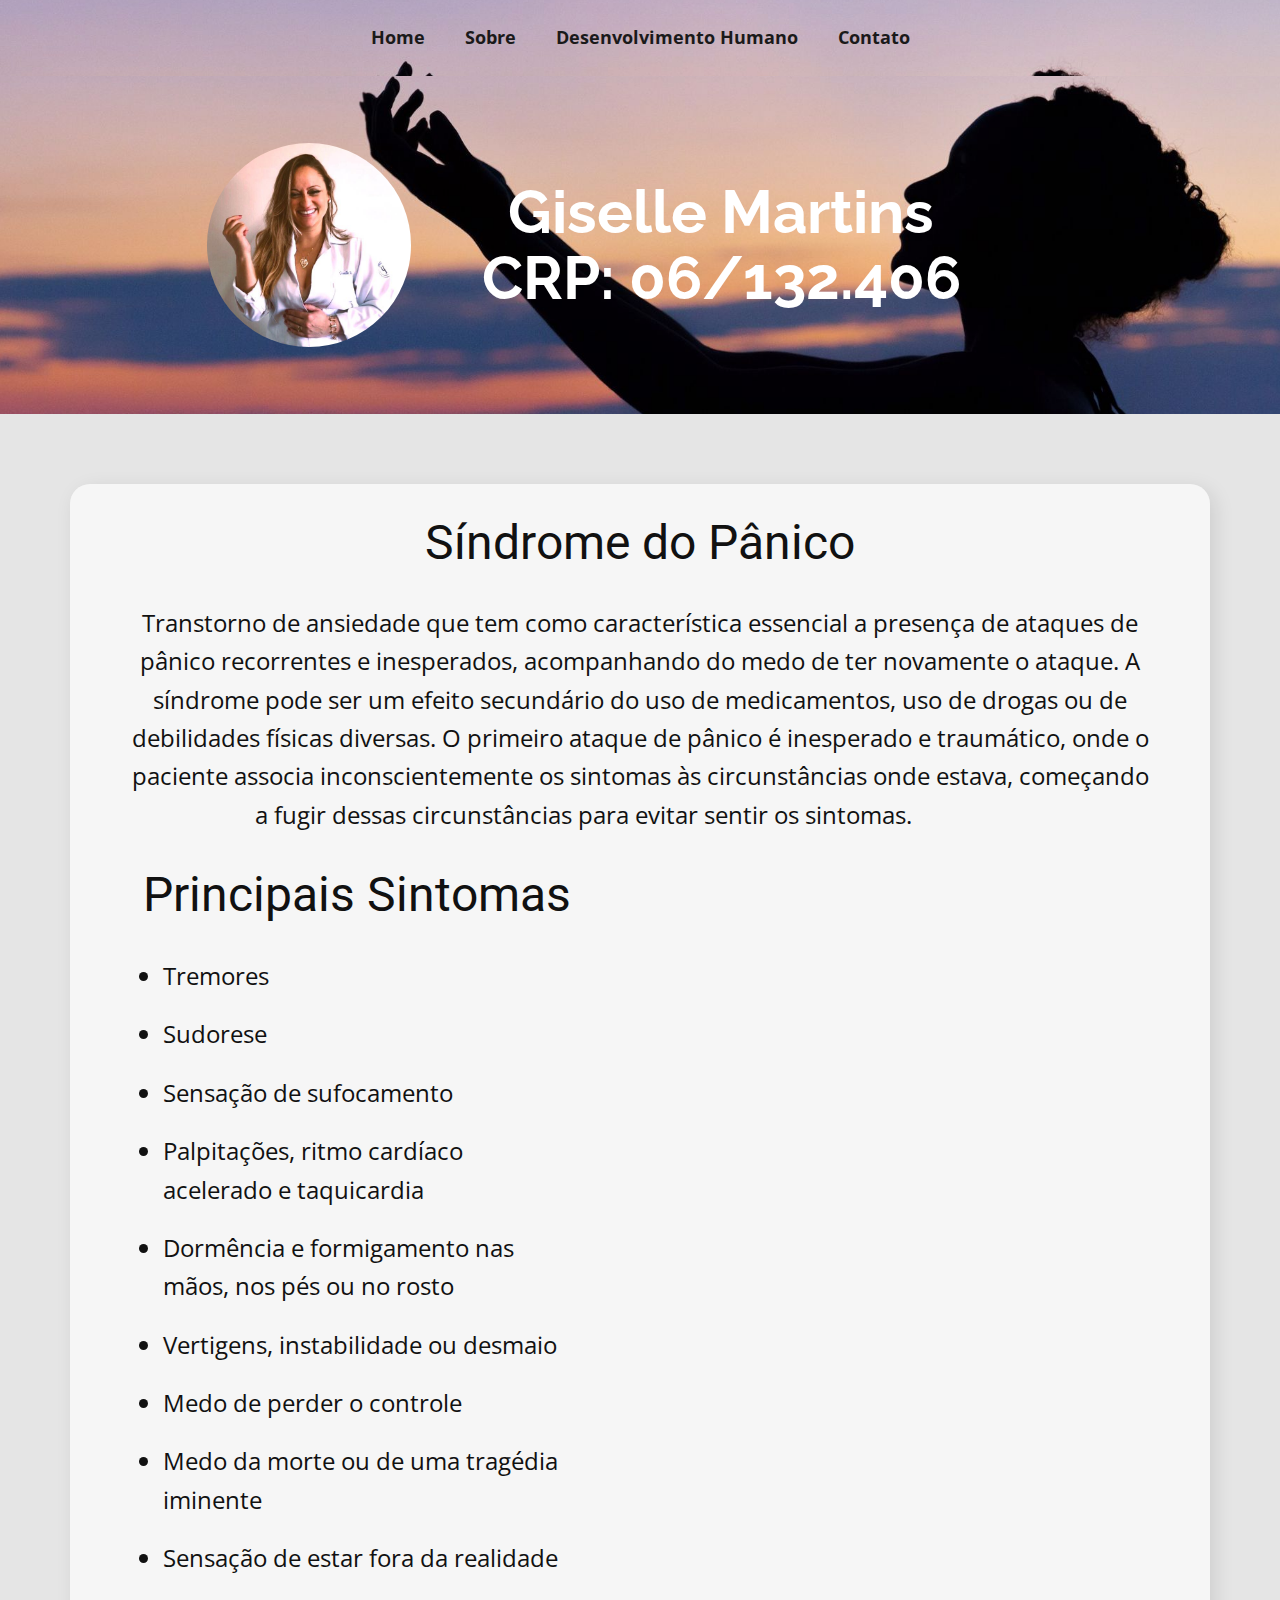
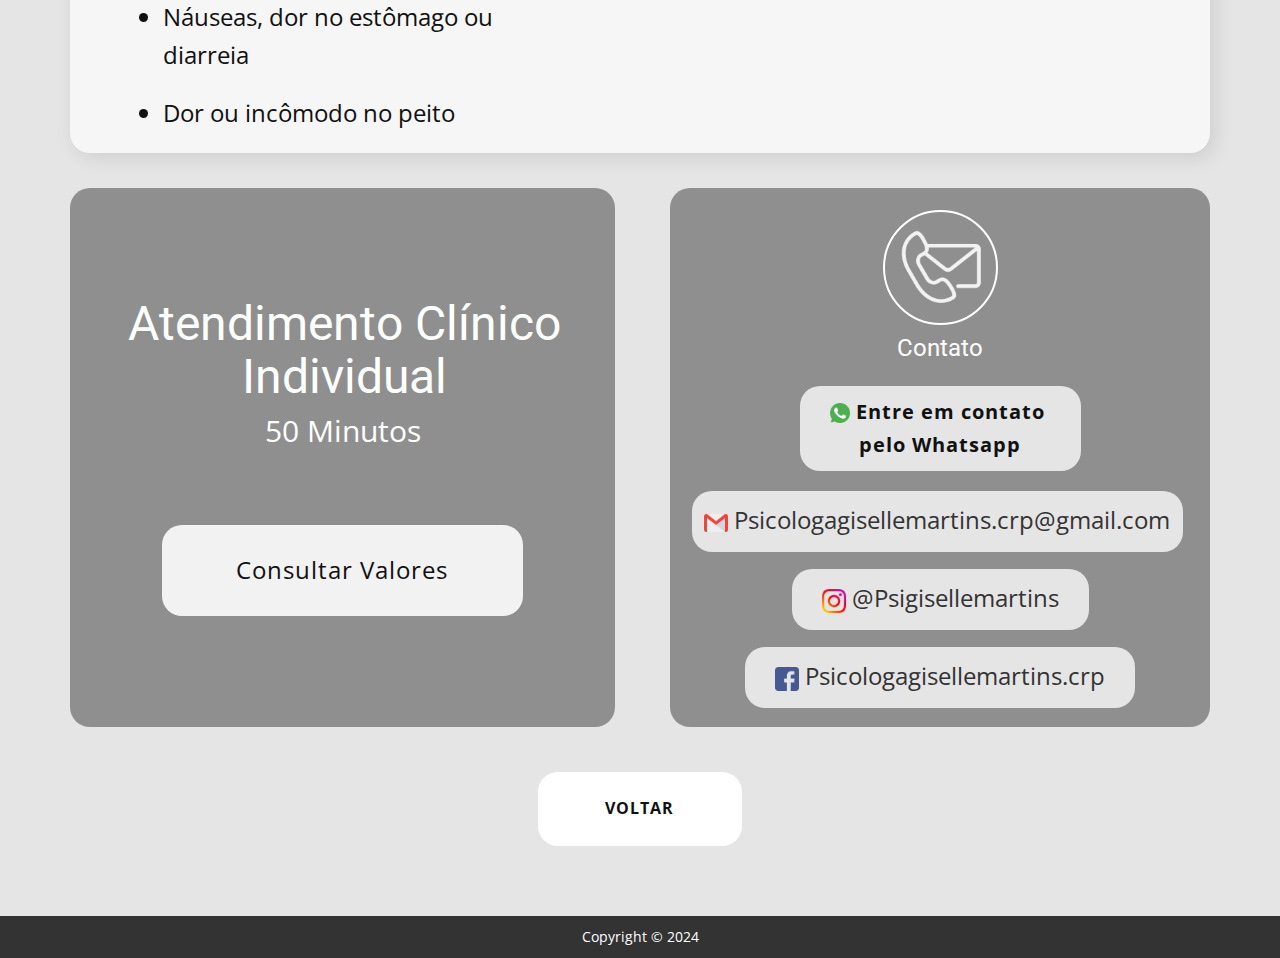
<file: Síndrome-do-Pânico.html>
<!DOCTYPE html>
<html style="font-size: 16px;" lang="pt"><head>
    <meta name="viewport" content="width=device-width, initial-scale=1.0">
    <meta charset="utf-8">
    <meta name="keywords" content="Giselle Martins​CRP: 06/132.406">
    <meta name="description" content="">
    <title>Síndrome do Pânico</title>
    <link rel="shortcut icon" href="images/psicologia.png" type="image/png">
    <link rel="stylesheet" href="page.css" media="screen">
<link rel="stylesheet" href="Síndrome-do-Pânico.css" media="screen">
    <script class="u-script" type="text/javascript" src="jquery.js" defer=""></script>
    <script class="u-script" type="text/javascript" src="page.js" defer=""></script>
    <link id="u-theme-google-font" rel="stylesheet" href="https://fonts.googleapis.com/css?family=Roboto:100,100i,300,300i,400,400i,500,500i,700,700i,900,900i|Open+Sans:300,300i,400,400i,500,500i,600,600i,700,700i,800,800i">
    <link id="u-page-google-font" rel="stylesheet" href="https://fonts.googleapis.com/css?family=Raleway:100,100i,200,200i,300,300i,400,400i,500,500i,600,600i,700,700i,800,800i,900,900i|Roboto+Slab:100,200,300,400,500,600,700,800,900">
    
    
    
    
    <script type="application/ld+json">{
		"@context": "http://schema.org",
		"@type": "Organization",
		"name": ""
}</script>
    <meta name="theme-color" content="#8aa6c1">
    <meta property="og:title" content="Síndrome do Pânico">
    <meta property="og:type" content="website">
  <meta data-intl-tel-input-cdn-path="intlTelInput/"></head>
  <body data-path-to-root="./" data-include-products="false" class="u-body u-xl-mode" data-lang="pt"><header class="u-clearfix u-header u-image u-sticky u-sticky-6236 u-header" id="sec-ce63" data-animation-name="" data-animation-duration="0" data-animation-delay="0" data-animation-direction="" data-image-width="6000" data-image-height="4000"><div class="u-clearfix u-sheet u-sheet-1">
        <nav class="u-align-left u-menu u-menu-one-level u-menu-1" data-responsive-from="XS" data-submenu-level="on-click">
          <div class="menu-collapse" style="font-size: 1.125rem; letter-spacing: 0px; font-weight: 700;">
            <a class="u-button-style u-custom-active-border-color u-custom-active-color u-custom-border u-custom-border-color u-custom-borders u-custom-color u-custom-effect-duration u-custom-hover-border-color u-custom-hover-color u-custom-left-right-menu-spacing u-custom-padding-bottom u-custom-text-active-color u-custom-text-color u-custom-text-hover-color u-custom-text-shadow u-custom-top-bottom-menu-spacing u-file-icon u-nav-link u-file-icon-1" href="#">
              <img src="images/barra-de-menu.png" alt="">
            </a>
          </div>
          <div class="u-custom-menu u-nav-container">
            <ul class="u-nav u-spacing-20 u-unstyled u-nav-1"><li class="u-nav-item"><a class="u-border-active-palette-1-base u-border-hover-palette-1-base u-button-style u-nav-link u-text-active-grey-5 u-text-grey-90 u-text-hover-grey-70" href="Página-Inicial.html" style="padding: 10px;">Home</a>
</li><li class="u-nav-item"><a class="u-border-active-palette-1-base u-border-hover-palette-1-base u-button-style u-nav-link u-text-active-grey-5 u-text-grey-90 u-text-hover-grey-70" href="Sobre.html" style="padding: 10px;">Sobre</a>
</li><li class="u-nav-item"><a class="u-border-active-palette-1-base u-border-hover-palette-1-base u-button-style u-nav-link u-text-active-grey-5 u-text-grey-90 u-text-hover-grey-70" href="Desenvolvimento-Humano.html" style="padding: 10px;">Desenvolvimento Humano</a>
</li><li class="u-nav-item"><a class="u-border-active-palette-1-base u-border-hover-palette-1-base u-button-style u-nav-link u-text-active-grey-5 u-text-grey-90 u-text-hover-grey-70" href="Contato.html" style="padding: 10px;">Contato</a>
</li></ul>
          </div>
          <div class="u-custom-menu u-nav-container-collapse">
            <div class="u-align-center u-container-style u-inner-container-layout u-sidenav">
              <div class="u-inner-container-layout u-sidenav-overflow">
                <div class="u-menu-close"></div>
                <ul class="u-align-center u-custom-font u-font-roboto-slab u-grey-15 u-nav u-popupmenu-items u-spacing-24 u-text-active-grey-60 u-text-body-alt-color u-unstyled u-nav-2"><li class="u-nav-item"><a class="u-button-style u-nav-link" href="Página-Inicial.html">Home</a>
</li><li class="u-nav-item"><a class="u-button-style u-nav-link" href="Sobre.html">Sobre</a>
</li><li class="u-nav-item"><a class="u-button-style u-nav-link" href="Desenvolvimento-Humano.html">Desenvolvimento Humano</a>
</li><li class="u-nav-item"><a class="u-button-style u-nav-link" href="Contato.html">Contato</a>
</li></ul>
              </div>
            </div>
            <div class="u-menu-overlay u-opacity u-opacity-20 u-white"></div>
          </div>
        </nav>
      </div></header>
    <section class="skrollable u-align-center u-clearfix u-image u-parallax u-section-1" id="sec-6d21" data-image-width="6000" data-image-height="4000">
      <div class="u-clearfix u-sheet u-valign-middle-sm u-valign-middle-xl u-valign-middle-xs u-sheet-1">
        <div class="u-image u-image-circle u-image-1" alt="" data-image-width="635" data-image-height="635"></div>
        <h1 class="u-custom-font u-font-raleway u-text u-text-body-alt-color u-title u-text-1">Giselle Martins<br> CRP: 06/132.406
        </h1>
      </div>
    </section>
    <section class="skrollable u-align-center u-clearfix u-grey-10 u-parallax u-section-2" id="sec-dfed">
      <div class="u-clearfix u-sheet u-valign-middle u-sheet-1">
        <div class="u-expanded-width-lg u-expanded-width-xl u-expanded-width-xs u-layout-grid u-list u-list-1">
          <div class="u-repeater u-repeater-1">
            <div class="u-container-style u-list-item u-opacity u-opacity-65 u-radius u-repeater-item u-shape-round u-video-cover u-white u-list-item-1">
              <div class="u-container-layout u-similar-container u-valign-bottom u-container-layout-1">
                <h1 class="u-align-center u-text u-text-1">Síndrome do Pânico<br>
                </h1>
                <p class="u-align-center u-custom-item u-text u-text-2"> Transtorno de ansiedade que tem como característica essencial a presença de ataques de pânico recorrentes e inesperados, acompanhando do medo de ter novamente o ataque.
                    A síndrome pode ser um efeito secundário do uso de medicamentos, uso de drogas ou de debilidades físicas diversas.
                    
                    O primeiro ataque de pânico é inesperado e traumático, onde o paciente associa inconscientemente os sintomas às circunstâncias onde estava, começando a fugir dessas circunstâncias para evitar sentir os sintomas.&nbsp; &nbsp; &nbsp; &nbsp; &nbsp; &nbsp; &nbsp; &nbsp; &nbsp; &nbsp;</p>
                <h1 class="u-align-center u-text u-text-default u-text-3">Principais Sintomas</h1>
                <ul class="u-align-left u-text u-text-4">
                  <li>Tremores<br>
                  </li>
                </ul>
                <ul class="u-align-left u-text u-text-5">
                  <li>Sudorese</li>
                </ul>
                <ul class="u-align-left u-text u-text-6">
                  <li>Sensação de sufocamento<br>
                  </li>
                </ul>
                <ul class="u-align-left u-text u-text-7">
                  <li>Palpitações, ritmo cardíaco acelerado e taquicardia</li>
                </ul>
                <ul class="u-align-left u-text u-text-8">
                  <li>Dormência e formigamento nas mãos, nos pés ou no rosto<br>
                  </li>
                </ul>
                <ul class="u-align-left u-text u-text-9">
                  <li>Vertigens, instabilidade ou desmaio</li>
                </ul>
                <ul class="u-align-left u-text u-text-10">
                  <li>Medo de perder o controle<br>
                  </li>
                </ul>
                <ul class="u-align-left u-text u-text-11">
                  <li>Medo da morte ou de uma tragédia iminente<br>
                  </li>
                </ul>
                <ul class="u-align-left u-text u-text-12">
                  <li>Sensação de estar fora da realidade<br>
                  </li>
                </ul>
                <ul class="u-align-left u-text u-text-13">
                  <li>Náuseas, dor no estômago ou diarreia<br>
                  </li>
                </ul>
                <ul class="u-align-left u-text u-text-14">
                  <li>Dor ou incômodo no peito<br>
                  </li>
                </ul>
              </div>
            </div>
          </div>
        </div>
        <div class="u-container-style u-expanded-width-xs u-grey-50 u-group u-opacity u-opacity-85 u-radius u-shape-round u-group-1">
          <div class="u-container-layout u-container-layout-2">
            <h1 class="u-align-center u-text u-text-default u-text-15">Atendimento Clínico Individual </h1>
            <p class="u-text u-text-default u-text-16">50 Minutos </p>
            <a href="https://wa.me//5511993705704?text=Oii, gostaria de saber sobre os valores das consultas." class="u-border-none u-btn u-btn-round u-button-style u-grey-5 u-hover-grey-30 u-radius u-btn-1" target="_blank">Consultar Valores<br>
            </a>
          </div>
        </div>
        <div class="u-container-style u-expanded-width-xs u-grey-50 u-group u-opacity u-opacity-85 u-radius u-shape-round u-group-2">
          <div class="u-container-layout u-container-layout-3"><span class="u-border-2 u-border-white u-file-icon u-icon u-icon-circle u-text-grey-5 u-icon-1"><img src="images/3095583-6d259768.png" alt=""></span>
            <h5 class="u-text u-text-default u-text-17">Contato<br>
            </h5>
            <a href="https://wa.me//5511993705704?text=Oii, gostaria de saber sobre os valores das consultas." class="u-border-none u-btn u-btn-round u-button-style u-grey-10 u-hover-grey-25 u-radius u-btn-2" target="_blank"><span class="u-file-icon u-icon u-icon-2"><img src="images/whatsapp.png" alt=""></span>&nbsp;Entre em contato&nbsp;<br>pelo Whatsapp<br>
            </a>
            <p class="u-text u-text-black u-text-18">
              <a class="u-active-none u-border-none u-btn u-btn-round u-button-style u-grey-10 u-hover-none u-radius u-text-grey-80 u-text-hover-black u-btn-3" data-href="https://nicepage.com" href="mailto:psicologagisellemartins.crp@gmail.com?subject=Visita%20ao%20site"><span class="u-file-icon u-icon u-icon-3"><img src="images/gmail.png" alt=""></span>&nbsp;Psicologagisellemartins.crp@gmail.com
              </a>
            </p>
            <p class="u-text u-text-default u-text-19">
              <a class="u-active-none u-border-none u-btn u-btn-round u-button-style u-grey-10 u-hover-none u-radius u-text-grey-80 u-text-hover-black u-btn-4" data-href="https://www.instagram.com/psigisellemartins/" data-target="_blank" href="https://www.instagram.com/psigisellemartins/" target="_blank"><span class="u-file-icon u-icon u-icon-4"><img src="images/instagram.png" alt=""></span>&nbsp;@Psigisellemartins
              </a>
            </p>
            <p class="u-text u-text-default u-text-20">
              <a class="u-active-none u-border-none u-btn u-btn-round u-button-style u-grey-10 u-hover-none u-radius u-text-grey-80 u-text-hover-black u-btn-5" data-href="https://www.facebook.com/psicologagisellemartins.crp/" data-target="_blank" href="https://www.facebook.com/psicologagisellemartins.crp/" target="_blank"><span class="u-file-icon u-icon u-icon-5"><img src="images/facebook.png" alt=""></span>&nbsp;Psicologagisellemartins.crp
              </a>
            </p>
          </div>
        </div>
        <a href="Página-Inicial.html" class="u-border-none u-btn u-btn-round u-button-style u-hover-grey-15 u-radius u-white u-btn-6">Voltar<br>
        </a>
      </div>
    </section>
    
    
    
    <footer class="u-align-center u-clearfix u-footer u-grey-80 u-footer" id="sec-ee34"><div class="u-clearfix u-sheet u-sheet-1">
        <p class="u-small-text u-text u-text-variant u-text-1"> Copyright © 2024</p>
      </div></footer>

  
</body></html>
</file>
